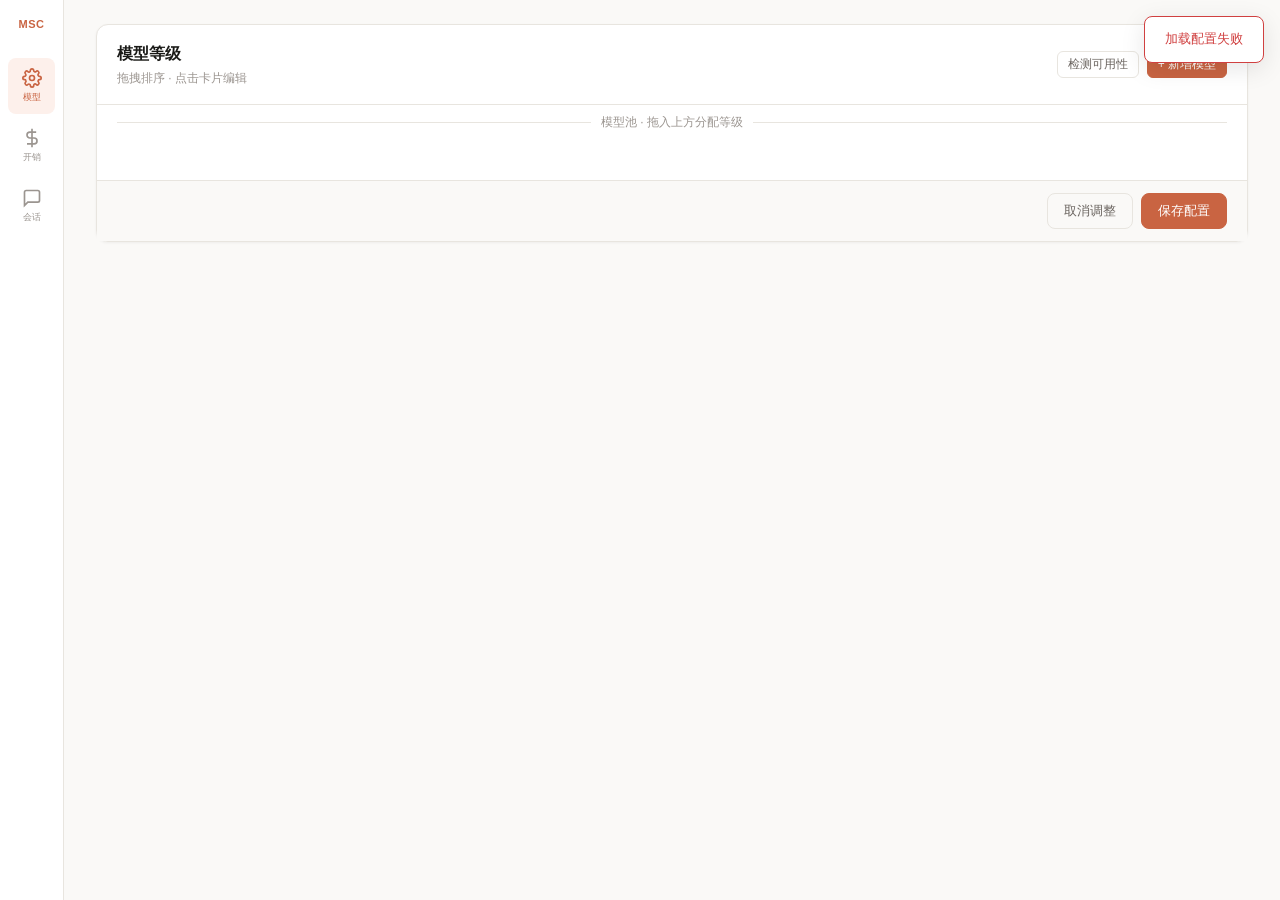
<file: ui/dashboard.html>
<!DOCTYPE html>
<html lang="zh-CN">
<head>
<meta charset="UTF-8">
<meta name="viewport" content="width=device-width, initial-scale=1.0">
<title>MSC</title>
<style>
/* ═══════════════════════════════════════════
   MSC — Model Steer Claude
   Anthropic-inspired warm light theme
   ═══════════════════════════════════════════ */

*, *::before, *::after {
  margin: 0;
  padding: 0;
  box-sizing: border-box;
}

:root {
  /* Colors */
  --bg: #faf9f7;
  --surface: #ffffff;
  --border: #e8e5df;
  --border-hover: #d4cfc8;
  --text-primary: #1a1a17;
  --text-secondary: #6b6560;
  --text-tertiary: #9b9590;
  --accent: #c96442;
  --accent-light: #fdf0eb;
  --accent-dark: #a84e30;
  --success: #2d8a56;
  --success-bg: #ecf7f0;
  --destructive: #d04040;
  --destructive-bg: #fdeaea;

  /* Typography */
  --font-sans: -apple-system, 'SF Pro Text', 'Helvetica Neue', sans-serif;
  --font-mono: 'SF Mono', 'Fira Code', monospace;

  /* Effects */
  --radius-card: 12px;
  --radius-input: 8px;
  --shadow: 0 1px 3px rgba(0, 0, 0, 0.05);
  --shadow-elevated: 0 6px 24px rgba(0, 0, 0, 0.1);
  --transition: 180ms ease;
}

body {
  font-family: var(--font-sans);
  background: var(--bg);
  color: var(--text-primary);
  line-height: 1.6;
  -webkit-font-smoothing: antialiased;
  -moz-osx-font-smoothing: grayscale;
}

/* ═══ Interactive hover transition ═══ */
a, button, .sidebar-item, .chip, .type-option, .color-dot, .cot-project-item, .cot-session-item, tr {
  transition: all 180ms ease;
}

/* ═══ Layout ═══ */
.app {
  display: flex;
  min-height: 100vh;
  margin: 0;
  padding: 0;
  max-width: none;
}

/* ═══ Sidebar ═══ */
.sidebar {
  width: 64px;
  min-height: 100vh;
  background: var(--surface);
  border-right: 1px solid var(--border);
  display: flex;
  flex-direction: column;
  align-items: center;
  padding: 16px 0;
  flex-shrink: 0;
}
.sidebar-logo {
  font-size: 11px;
  font-weight: 800;
  color: var(--accent);
  letter-spacing: 0.5px;
  margin-bottom: 24px;
  writing-mode: horizontal-tb;
}
.sidebar-nav {
  display: flex;
  flex-direction: column;
  gap: 4px;
  width: 100%;
  padding: 0 8px;
}
.sidebar-item {
  display: flex;
  flex-direction: column;
  align-items: center;
  gap: 2px;
  padding: 10px 4px;
  border-radius: 8px;
  cursor: pointer;
  color: var(--text-tertiary);
  font-size: 9px;
  font-weight: 500;
  text-align: center;
  transition: all 180ms ease;
  user-select: none;
}
.sidebar-item:hover {
  background: var(--bg);
  color: var(--text-secondary);
}
.sidebar-item.active {
  background: var(--accent-light);
  color: var(--accent);
}
.sidebar-icon {
  width: 20px;
  height: 20px;
}
.main-content {
  flex: 1;
  min-width: 0;
  padding: 24px 32px;
  overflow-y: auto;
  max-height: 100vh;
}

.tab-content {
  display: none;
}
.tab-content.active {
  display: block;
}

/* ═══ Cards ═══ */
.card {
  background: var(--surface);
  border: 1px solid var(--border);
  border-radius: var(--radius-card);
  box-shadow: var(--shadow);
}

/* ═══ Section ═══ */
.section {
  margin-bottom: 24px;
}
.section-header {
  display: flex;
  align-items: center;
  justify-content: space-between;
  margin-bottom: 16px;
}
.section-title {
  font-size: 13px;
  font-weight: 600;
  color: var(--text-secondary);
  letter-spacing: 0.3px;
}
.divider {
  height: 1px;
  background: var(--border);
  margin: 24px 0;
}

/* ═══ Buttons ═══ */
.btn {
  padding: 8px 16px;
  border-radius: var(--radius-input);
  font-size: 13px;
  font-weight: 500;
  cursor: pointer;
  border: 1px solid transparent;
  transition: all var(--transition);
  display: inline-flex;
  align-items: center;
  gap: 5px;
  font-family: var(--font-sans);
}
.btn-primary {
  background: var(--accent);
  color: #fff;
  border-color: var(--accent);
}
.btn-primary:hover {
  background: var(--accent-dark);
  border-color: var(--accent-dark);
}
.btn-ghost {
  background: transparent;
  color: var(--text-secondary);
  border-color: var(--border);
}
.btn-ghost:hover {
  background: var(--bg);
  border-color: var(--border-hover);
}
.btn-small {
  padding: 4px 10px;
  font-size: 12px;
  border-radius: 6px;
}
.btn-icon {
  width: 28px;
  height: 28px;
  padding: 0;
  display: inline-flex;
  align-items: center;
  justify-content: center;
  border-radius: 50%;
  border: 1px solid var(--border);
  background: var(--surface);
  cursor: pointer;
  color: var(--text-tertiary);
  font-size: 13px;
  transition: all var(--transition);
  font-family: var(--font-sans);
}
.btn-icon:hover {
  background: var(--bg);
  color: var(--text-primary);
  border-color: var(--border-hover);
}
.btn-icon.btn-destructive:hover {
  background: var(--destructive-bg);
  color: var(--destructive);
  border-color: var(--destructive);
}
.btn-icon.btn-promote:hover {
  background: var(--success-bg);
  color: var(--success);
  border-color: var(--success);
}

/* ═══ Model Items (Sorted / Priority) ═══ */
.model-list {
  display: flex;
  flex-direction: column;
  gap: 6px;
}
.model-item {
  display: flex;
  align-items: center;
  gap: 12px;
  padding: 14px 16px;
  background: var(--surface);
  border: 1px solid var(--border);
  border-radius: var(--radius-card);
  cursor: grab;
  transition: all var(--transition);
  user-select: none;
}
.model-item:hover {
  border-color: var(--border-hover);
  box-shadow: 0 2px 6px rgba(0, 0, 0, 0.04);
}
.model-item:active {
  cursor: grabbing;
}
.model-item.dragging {
  opacity: 0.35;
  border-style: dashed;
}
.model-item.drag-over, .pool-item.drag-over {
  border-color: var(--accent);
  background: var(--accent-light);
}
.model-list.drop-target, .pool-list.drop-target {
  outline: 2px dashed var(--accent);
  outline-offset: 4px;
  border-radius: var(--radius-card);
}
.pool-item {
  cursor: grab;
}
.pool-item:active {
  cursor: grabbing;
}
.pool-item.dragging {
  opacity: 0.3;
  border-style: dashed;
}
.model-grip {
  color: var(--text-tertiary);
  font-size: 14px;
  cursor: grab;
  flex-shrink: 0;
  line-height: 1;
}
.model-rank {
  width: 26px;
  height: 26px;
  border-radius: 50%;
  display: flex;
  align-items: center;
  justify-content: center;
  font-size: 12px;
  font-weight: 700;
  flex-shrink: 0;
  background: var(--accent-light);
  color: var(--accent);
}
.model-body {
  flex: 1;
  min-width: 0;
  display: flex;
  align-items: center;
  gap: 8px;
}
.model-name {
  font-size: 13px;
  font-weight: 600;
  letter-spacing: 0.2px;
}
.model-meta {
  font-size: 11px;
  color: var(--text-secondary);
  white-space: nowrap;
  overflow: hidden;
  text-overflow: ellipsis;
}
.provider-tag {
  display: inline-block;
  padding: 1px 7px;
  border-radius: 10px;
  font-size: 10px;
  font-weight: 500;
  background: var(--bg);
  color: var(--text-secondary);
  border: 1px solid var(--border);
  flex-shrink: 0;
}
.model-actions {
  display: flex;
  gap: 4px;
  flex-shrink: 0;
}

/* ═══ Pool Items (Unsorted) ═══ */
.pool-list {
  display: flex;
  flex-direction: column;
  gap: 4px;
}

/* ═══ Level Pool Container ═══ */
.level-pool {
  background: var(--surface);
  border: 1px solid var(--border);
  border-radius: var(--radius-card);
  margin: 8px 12px;
  padding: 12px;
  transition: border-color var(--transition);
}
.level-pool:hover {
  border-color: var(--border-hover);
}
.level-pool.drag-over-pool {
  border-color: var(--accent);
  background: var(--accent-light);
}
.level-pool-header {
  display: flex;
  align-items: center;
  justify-content: space-between;
  margin-bottom: 10px;
  padding-bottom: 8px;
  border-bottom: 1px dashed var(--border);
}
.level-pool-header-left {
  display: flex;
  align-items: center;
  gap: 8px;
}
.level-pool-providers {
  display: flex;
  flex-wrap: wrap;
  gap: 10px;
  min-height: 60px;
  padding: 4px 0;
}
.level-pool-providers.drop-target {
  outline: 2px dashed var(--accent);
  outline-offset: 2px;
  border-radius: 8px;
  background: var(--accent-light);
}
.level-pool-footer {
  margin-top: 8px;
  padding-top: 8px;
  border-top: 1px dashed var(--border);
}

/* Provider Card */
.provider-card {
  width: 180px;
  background: var(--bg);
  border: 1px solid var(--border);
  border-radius: 8px;
  padding: 10px 12px;
  cursor: grab;
  transition: all var(--transition);
  position: relative;
}
.provider-card:hover {
  border-color: var(--border-hover);
  box-shadow: var(--shadow);
  transform: translateY(-1px);
}
.provider-card.dragging {
  opacity: 0.35;
}
.provider-card .provider-name {
  font-size: 13px;
  font-weight: 600;
  color: var(--text-primary);
  margin-bottom: 6px;
}
.provider-card .provider-health {
  display: flex;
  align-items: center;
  gap: 5px;
  font-size: 11px;
  color: var(--text-tertiary);
  margin-bottom: 6px;
}
.provider-card .health-dot {
  width: 6px;
  height: 6px;
  border-radius: 50%;
}
.provider-card .health-dot.ok { background: var(--success); }
.provider-card .health-dot.fail { background: var(--destructive); }
.provider-card .health-dot.unknown { background: var(--text-tertiary); }

/* Role Chips */
.role-chip {
  display: inline-flex;
  align-items: center;
  font-size: 10px;
  font-weight: 600;
  padding: 2px 8px;
  border-radius: 10px;
  letter-spacing: 0.3px;
}
.role-chip.primary {
  background: var(--accent-light);
  color: var(--accent-dark);
}
.role-chip.backup {
  background: var(--bg);
  color: var(--text-tertiary);
  border: 1px solid var(--border);
}
.pool-item {
  display: flex;
  align-items: center;
  gap: 10px;
  padding: 9px 14px;
  background: var(--surface);
  border: 1px solid var(--border);
  border-radius: var(--radius-input);
  transition: all var(--transition);
}
.pool-item:hover {
  border-color: var(--border-hover);
}
.pool-item .model-body {
  flex: 1;
}
.pool-item .model-name {
  font-size: 12px;
}
.pool-item .model-meta {
  font-size: 10px;
}
.alias-chip {
  font-family: var(--font-mono);
  font-size: 11px;
  color: var(--accent);
  background: var(--accent-light);
  padding: 2px 8px;
  border-radius: 4px;
  white-space: nowrap;
  flex-shrink: 0;
}
.pool-empty {
  text-align: center;
  padding: 24px;
  color: var(--text-tertiary);
  font-size: 12px;
  border: 1px dashed var(--border);
  border-radius: var(--radius-input);
}

/* ═══ Action Bar ═══ */
.action-bar {
  display: flex;
  gap: 8px;
  justify-content: flex-end;
  margin-top: 16px;
}

/* ═══ Modal ═══ */
.overlay {
  position: fixed;
  inset: 0;
  background: rgba(0, 0, 0, 0.2);
  backdrop-filter: blur(2px);
  z-index: 50;
  display: none;
  align-items: flex-start;
  justify-content: center;
  padding-top: 90px;
}
.overlay.show {
  display: flex;
}
.modal {
  background: var(--surface);
  border-radius: var(--radius-card);
  box-shadow: var(--shadow-elevated);
  width: 580px;
  max-width: 92vw;
  max-height: 90vh;
  display: flex;
  flex-direction: column;
  animation: modalIn 200ms ease;
}
@keyframes modalIn {
  from { opacity: 0; transform: translateY(-10px); }
  to { opacity: 1; transform: none; }
}
@keyframes spin {
  from { transform: rotate(0deg); }
  to { transform: rotate(360deg); }
}
.modal-header {
  display: flex;
  align-items: center;
  justify-content: space-between;
  padding: 18px 24px;
  border-bottom: 1px solid var(--border);
}
.modal-header h3 {
  font-size: 15px;
  font-weight: 600;
}
.modal-body {
  padding: 24px;
  overflow-y: auto;
  flex: 1;
}
.modal-footer {
  padding: 14px 24px;
  border-top: 1px solid var(--border);
  display: flex;
  justify-content: flex-end;
  gap: 8px;
}

/* ═══ Form ═══ */
.field {
  margin-bottom: 16px;
}
.field label {
  display: block;
  font-size: 12px;
  font-weight: 600;
  color: var(--text-secondary);
  margin-bottom: 6px;
  text-transform: uppercase;
  letter-spacing: 0.5px;
}
.field input,
.field select {
  width: 100%;
  padding: 10px 12px;
  border: 1px solid var(--border);
  border-radius: var(--radius-input);
  font-size: 14px;
  font-family: var(--font-sans);
  background: var(--surface);
  color: var(--text-primary);
  outline: none;
  transition: border-color var(--transition);
}
.field input:focus,
.field select:focus {
  border-color: var(--accent);
}
.field input::placeholder {
  color: var(--text-tertiary);
}
.field-row {
  display: grid;
  grid-template-columns: 1fr 1fr;
  gap: 16px;
}

/* Type selector */
.type-selector {
  display: grid;
  grid-template-columns: 1fr 1fr;
  gap: 10px;
  margin-bottom: 16px;
}
.type-option {
  padding: 14px;
  border: 1px solid var(--border);
  border-radius: var(--radius-input);
  cursor: pointer;
  text-align: center;
  transition: all 150ms ease;
}
.type-option:hover {
  border-color: var(--border-hover);
}
.type-option.active {
  border-color: var(--accent);
  background: var(--accent-light);
}
.type-option-title {
  font-size: 13px;
  font-weight: 600;
  margin-bottom: 2px;
}
.type-option-desc {
  font-size: 11px;
  color: var(--text-secondary);
}

/* Preset chips */
.chips {
  display: flex;
  gap: 6px;
  flex-wrap: wrap;
  margin-bottom: 12px;
}
.chip {
  padding: 4px 12px;
  border: 1px solid var(--border);
  border-radius: 14px;
  font-size: 12px;
  cursor: pointer;
  transition: all 150ms ease;
  background: var(--surface);
  color: var(--text-secondary);
  font-family: var(--font-sans);
}
.chip:hover {
  border-color: var(--accent);
  color: var(--accent);
}
.chip.active {
  background: var(--accent);
  color: #fff;
  border-color: var(--accent);
}

/* Checkbox row */
.checkbox-row {
  display: flex;
  align-items: center;
  gap: 6px;
  cursor: pointer;
  font-size: 12px;
  color: var(--text-secondary);
  margin-top: 10px;
}
.checkbox-row input[type="checkbox"] {
  width: auto;
  cursor: pointer;
  accent-color: var(--accent);
}

/* Color picker */
.color-picker {
  display: flex;
  gap: 8px;
  flex-wrap: wrap;
  margin-top: 4px;
}
.color-dot {
  width: 26px;
  height: 26px;
  border-radius: 50%;
  cursor: pointer;
  border: 2px solid transparent;
  transition: all 150ms ease;
  display: flex;
  align-items: center;
  justify-content: center;
  font-size: 12px;
  color: #fff;
}
.color-dot:hover {
  transform: scale(1.15);
}
.color-dot.selected {
  border-color: var(--text-primary);
  box-shadow: 0 0 0 2px var(--surface), 0 0 0 4px var(--text-tertiary);
}

/* Read-only rank field in modal */
.field input.readonly-rank {
  background: var(--bg);
  color: var(--text-secondary);
  text-align: center;
  font-weight: 700;
  font-size: 16px;
}

/* ═══ Usage Tab ═══ */
.stat-row {
  display: grid;
  grid-template-columns: repeat(3, 1fr);
  gap: 12px;
  margin-bottom: 20px;
}
.stat-card {
  padding: 16px;
  text-align: center;
}
.stat-value {
  font-size: 22px;
  font-weight: 700;
  letter-spacing: -0.5px;
}
.stat-value.green {
  color: var(--success);
}
.stat-label {
  font-size: 11px;
  color: var(--text-tertiary);
  margin-top: 3px;
}

/* Table */
.table-wrapper {
  overflow-x: auto;
}
table {
  width: 100%;
  border-collapse: collapse;
  font-size: 13px;
}
th {
  text-align: left;
  font-size: 11px;
  font-weight: 600;
  color: var(--text-tertiary);
  padding: 12px 16px;
  border-bottom: 1px solid var(--border);
  letter-spacing: 0.3px;
}
td {
  padding: 12px 16px;
  border-bottom: 1px solid var(--border);
  vertical-align: middle;
}
tr:last-child td {
  border-bottom: none;
}
tr:hover td {
  background: var(--bg);
}
.session-id {
  font-family: var(--font-mono);
  font-size: 12px;
  font-weight: 600;
}
.model-tag {
  display: inline-block;
  padding: 2px 8px;
  border-radius: 4px;
  font-size: 11px;
  font-weight: 600;
  background: var(--accent-light);
  color: var(--accent);
}
.session-table {
  width: 100%;
  border-collapse: collapse;
  font-size: 13px;
}
.field-input {
  width: 100%;
  padding: 10px 12px;
  border: 1px solid var(--border);
  border-radius: var(--radius-input);
  font-size: 14px;
  font-family: var(--font-sans);
  background: var(--surface);
  color: var(--text-primary);
  outline: none;
  transition: border-color var(--transition);
}
.field-input:focus {
  border-color: var(--accent);
}
.field-input::placeholder {
  color: var(--text-tertiary);
}
.usage-bar {
  height: 6px;
  border-radius: 3px;
  background: var(--bg);
  overflow: hidden;
  min-width: 100px;
  display: flex;
}
.usage-bar div {
  height: 100%;
}
/* bar segments now get inline background colors from JS */
.saved-text {
  color: var(--success);
  font-weight: 600;
}
.legend {
  display: flex;
  gap: 14px;
  margin-top: 8px;
  padding: 0 4px;
}
.legend-item {
  display: flex;
  align-items: center;
  gap: 4px;
  font-size: 11px;
  color: var(--text-secondary);
}
.legend-dot {
  width: 6px;
  height: 6px;
  border-radius: 50%;
  flex-shrink: 0;
}

/* ═══ Empty state ═══ */
.empty-state {
  text-align: center;
  padding: 40px 16px;
  color: var(--text-tertiary);
  font-size: 13px;
}
.empty-state-title {
  font-size: 15px;
  font-weight: 600;
  color: var(--text-secondary);
  margin-bottom: 4px;
}

/* ═══ Toast ═══ */
.toast {
  position: fixed;
  top: 16px;
  right: 16px;
  padding: 12px 20px;
  border-radius: 8px;
  font-size: 13px;
  font-weight: 500;
  background: var(--surface);
  border: 1px solid var(--border);
  box-shadow: var(--shadow-elevated);
  opacity: 0;
  transform: translateY(-8px);
  transition: all 200ms ease;
  z-index: 100;
  pointer-events: none;
}
.toast.show {
  opacity: 1;
  transform: none;
}
.toast.success {
  border-color: var(--success);
  color: var(--success);
}
.toast.error {
  border-color: var(--destructive);
  color: var(--destructive);
}

/* CoT tab: same width as other tabs (no breakout) */

/* ═══ CoT Viewer — Two Column + Fullscreen ═══ */
.cot-layout {
  display: flex;
  height: 100vh;
  min-height: 500px;
  border: none;
  overflow: hidden;
  background: #ffffff;
}
.cot-panel {
  display: flex;
  flex-direction: column;
  overflow: hidden;
}
.cot-panel-projects {
  width: 35%;
  min-width: 200px;
  border-right: 1px solid var(--border);
}
.cot-panel-sessions {
  width: 65%;
  min-width: 240px;
}
.cot-panel-header {
  padding: 10px 12px;
  border-bottom: 1px solid var(--border);
  flex-shrink: 0;
}
.cot-search {
  width: 100%;
  padding: 7px 10px;
  border: 1px solid var(--border);
  border-radius: var(--radius-input);
  font-size: 12px;
  font-family: var(--font-sans);
  background: var(--surface);
  color: var(--text-primary);
  outline: none;
  transition: border-color var(--transition);
}
.cot-search:focus {
  border-color: var(--accent);
}
.cot-search::placeholder {
  color: var(--text-tertiary);
}
.cot-scroll {
  flex: 1;
  overflow-y: auto;
}
/* Project items */
.cot-project-item {
  padding: 8px 12px;
  cursor: pointer;
  transition: all var(--transition);
  display: flex;
  align-items: center;
  justify-content: space-between;
  gap: 6px;
  font-size: 12px;
  color: var(--text-primary);
  border-bottom: 1px solid var(--border);
}
.cot-project-item:hover {
  background: var(--bg);
}
.cot-project-item.active {
  background: var(--accent-light);
  color: var(--accent-dark);
}
.cot-project-path {
  flex: 1;
  min-width: 0;
  overflow: hidden;
  text-overflow: ellipsis;
  white-space: nowrap;
  font-family: var(--font-mono);
  font-size: 11px;
}
.cot-project-count {
  flex-shrink: 0;
  padding: 1px 7px;
  border-radius: 10px;
  font-size: 10px;
  font-weight: 600;
  background: var(--bg);
  color: var(--text-tertiary);
  border: 1px solid var(--border);
}
.cot-project-item.active .cot-project-count {
  background: var(--accent);
  color: #fff;
  border-color: var(--accent);
}
/* Session items */
.cot-session-item {
  padding: 10px 12px;
  cursor: pointer;
  transition: all var(--transition);
  background: var(--surface);
  border-bottom: 1px solid var(--border);
}
.cot-session-item:hover {
  background: var(--bg);
}
.cot-session-item.active {
  border-left: 3px solid var(--accent);
  background: var(--accent-light);
}
.cot-session-switch {
  display: flex;
  align-items: center;
  gap: 4px;
  flex-shrink: 0;
}
/* Model switch popover */
.model-switch-popover {
  position: absolute;
  right: 8px;
  top: 100%;
  z-index: 50;
  background: var(--surface);
  border: 1px solid var(--border);
  border-radius: 10px;
  box-shadow: 0 8px 24px rgba(0,0,0,0.12);
  padding: 6px;
  min-width: 140px;
  animation: modalIn 0.15s ease;
}
.model-switch-option {
  display: flex;
  align-items: center;
  gap: 8px;
  padding: 8px 12px;
  border-radius: 6px;
  cursor: pointer;
  font-size: 13px;
  font-weight: 500;
  transition: background 0.1s;
  color: var(--text-primary);
}
.model-switch-option:hover {
  background: var(--bg);
}
.model-switch-option.active {
  background: var(--accent-light);
  color: var(--accent-dark);
}
.model-switch-option .dot {
  width: 8px;
  height: 8px;
  border-radius: 50%;
  flex-shrink: 0;
}
.model-switch-backdrop {
  position: fixed;
  inset: 0;
  z-index: 49;
}
.cot-session-query {
  font-size: 13px;
  font-weight: 500;
  color: var(--text-primary);
  white-space: nowrap;
  overflow: hidden;
  text-overflow: ellipsis;
  line-height: 1.4;
}
.cot-session-meta {
  display: flex;
  align-items: center;
  gap: 6px;
  margin-top: 3px;
  font-size: 11px;
  color: var(--text-tertiary);
}
.cot-session-time {
  flex-shrink: 0;
}
.cot-session-size {
  flex-shrink: 0;
}
/* Fullscreen viewer bar (shown when a session is opened) */
.cot-viewer-bar {
  display: flex;
  align-items: center;
  gap: 12px;
  padding: 10px 16px;
  border-bottom: 1px solid rgba(13,13,13,0.16);
  background: #ffffff;
}
.cot-viewer-bar button {
  padding: 5px 12px;
  border-radius: var(--radius-input);
  border: 1px solid var(--border);
  background: var(--surface);
  cursor: pointer;
  font-size: 13px;
  font-weight: 500;
  font-family: var(--font-sans);
  color: var(--text-secondary);
  flex-shrink: 0;
  transition: all 0.15s;
}
.cot-viewer-bar button:hover {
  background: var(--bg);
  color: var(--text-primary);
  border-color: var(--border-hover);
}
#cot-viewer-title {
  font-size: 14px;
  font-weight: 600;
  color: var(--text-primary);
  white-space: nowrap;
  overflow: hidden;
  text-overflow: ellipsis;
}

/* ═══ CoT tab: break out of main-content padding ═══ */
#tab-cot {
  margin: -24px -32px;
  height: 100vh;
  overflow: hidden;
}
#tab-cot .cot-layout {
  height: calc(100vh - 20px);
}
#cot-viewer-view {
  height: 100vh;
  display: flex;
  flex-direction: column;
}
#cot-cui-frame {
  flex: 1;
}
</style>
</head>
<body>

<div class="app">
  <!-- Sidebar -->
  <nav class="sidebar">
    <div class="sidebar-logo">MSC</div>
    <div class="sidebar-nav">
      <div class="sidebar-item active" onclick="switchTab(0)">
        <svg class="sidebar-icon" viewBox="0 0 24 24" fill="none" stroke="currentColor" stroke-width="2"><circle cx="12" cy="12" r="3"/><path d="M19.4 15a1.65 1.65 0 0 0 .33 1.82l.06.06a2 2 0 0 1-2.83 2.83l-.06-.06a1.65 1.65 0 0 0-1.82-.33 1.65 1.65 0 0 0-1 1.51V21a2 2 0 0 1-4 0v-.09A1.65 1.65 0 0 0 9 19.4a1.65 1.65 0 0 0-1.82.33l-.06.06a2 2 0 0 1-2.83-2.83l.06-.06A1.65 1.65 0 0 0 4.68 15a1.65 1.65 0 0 0-1.51-1H3a2 2 0 0 1 0-4h.09A1.65 1.65 0 0 0 4.6 9a1.65 1.65 0 0 0-.33-1.82l-.06-.06a2 2 0 0 1 2.83-2.83l.06.06A1.65 1.65 0 0 0 9 4.68a1.65 1.65 0 0 0 1-1.51V3a2 2 0 0 1 4 0v.09a1.65 1.65 0 0 0 1 1.51 1.65 1.65 0 0 0 1.82-.33l.06-.06a2 2 0 0 1 2.83 2.83l-.06.06A1.65 1.65 0 0 0 19.4 9a1.65 1.65 0 0 0 1.51 1H21a2 2 0 0 1 0 4h-.09a1.65 1.65 0 0 0-1.51 1z"/></svg>
        模型
      </div>
      <div class="sidebar-item" onclick="switchTab(1)">
        <svg class="sidebar-icon" viewBox="0 0 24 24" fill="none" stroke="currentColor" stroke-width="2"><path d="M12 1v22M17 5H9.5a3.5 3.5 0 0 0 0 7h5a3.5 3.5 0 0 1 0 7H6"/></svg>
        开销
      </div>
      <div class="sidebar-item" onclick="switchTab(2)">
        <svg class="sidebar-icon" viewBox="0 0 24 24" fill="none" stroke="currentColor" stroke-width="2"><path d="M21 15a2 2 0 0 1-2 2H7l-4 4V5a2 2 0 0 1 2-2h14a2 2 0 0 1 2 2z"/></svg>
        会话
      </div>
    </div>
  </nav>

  <!-- Main content -->
  <div class="main-content">

  <!-- ═══ Tab 1: 模型配置 ═══ -->
  <div class="tab-content active" id="tab-config">
    <div class="card" style="padding:0;overflow:visible">
      <!-- Header -->
      <div style="display:flex;align-items:center;justify-content:space-between;padding:16px 20px;border-bottom:1px solid var(--border)">
        <div>
          <div style="font-size:16px;font-weight:700;color:var(--text-primary)">模型等级</div>
          <div style="font-size:12px;color:var(--text-tertiary);margin-top:2px">拖拽排序 · 点击卡片编辑</div>
        </div>
        <div style="display:flex;gap:8px;align-items:center">
          <button class="btn btn-ghost btn-small" onclick="checkAllModels()" id="check-all-btn" title="检测所有模型可用性">检测可用性</button>
          <button class="btn btn-primary btn-small" onclick="openAddModal()">+ 新增模型</button>
        </div>
      </div>
      <!-- Model levels (card pool) -->
      <div id="level-pools-container" style="padding:4px 0"></div>
      <!-- Pool divider -->
      <div style="padding:0 20px">
        <div style="display:flex;align-items:center;gap:10px;color:var(--text-tertiary);font-size:12px">
          <div style="flex:1;height:1px;background:var(--border)"></div>
          <span>模型池 · 拖入上方分配等级</span>
          <div style="flex:1;height:1px;background:var(--border)"></div>
        </div>
      </div>
      <!-- Pool -->
      <div class="pool-list" id="pool-list" style="padding:8px;min-height:48px"
        ondragover="handleZoneDragOver(event,'pool')"
        ondragleave="handleZoneDragLeave(event,'pool')"
        ondrop="handleZoneDrop(event,'pool')"></div>
      <!-- Footer -->
      <div style="display:flex;justify-content:flex-end;gap:8px;padding:12px 20px;border-top:1px solid var(--border);background:var(--bg)">
        <button class="btn btn-ghost" onclick="undoChanges()">取消调整</button>
        <button class="btn btn-primary" onclick="saveConfig()">保存配置</button>
      </div>
    </div>
  </div>

  <!-- ═══ Tab 2: 用量分析 ═══ -->
  <div class="tab-content" id="tab-usage">
    <!-- Claude 订阅看板 -->
    <div class="card" id="claude-account-card" style="padding:20px;margin-bottom:16px;display:none">
      <div style="display:flex;align-items:center;justify-content:space-between;margin-bottom:16px">
        <div style="display:flex;align-items:center;gap:10px">
          <div style="width:36px;height:36px;border-radius:50%;background:var(--accent);display:flex;align-items:center;justify-content:center;color:#fff;font-weight:700;font-size:16px" id="claude-avatar">C</div>
          <div>
            <div style="font-size:14px;font-weight:600;color:var(--text-primary)" id="claude-email">-</div>
            <div style="font-size:12px;color:var(--text-tertiary)" id="claude-sub-info">-</div>
          </div>
        </div>
        <button class="btn btn-ghost btn-small" onclick="refreshClaudeAccount()">刷新</button>
      </div>
      <!-- Usage bars -->
      <div style="display:flex;flex-direction:column;gap:12px" id="claude-usage-bars">
        <div>
          <div style="display:flex;justify-content:space-between;font-size:12px;margin-bottom:4px">
            <span style="font-weight:500">5 小时额度</span>
            <span id="claude-5h-pct" style="font-family:var(--font-mono)">-</span>
          </div>
          <div style="height:8px;background:var(--bg);border-radius:4px;overflow:hidden">
            <div id="claude-5h-bar" style="height:100%;width:0%;border-radius:4px;transition:width 0.5s"></div>
          </div>
          <div style="font-size:11px;color:var(--text-tertiary);margin-top:2px" id="claude-5h-reset"></div>
        </div>
        <div>
          <div style="display:flex;justify-content:space-between;font-size:12px;margin-bottom:4px">
            <span style="font-weight:500">7 天额度</span>
            <span id="claude-7d-pct" style="font-family:var(--font-mono)">-</span>
          </div>
          <div style="height:8px;background:var(--bg);border-radius:4px;overflow:hidden">
            <div id="claude-7d-bar" style="height:100%;width:0%;border-radius:4px;transition:width 0.5s"></div>
          </div>
          <div style="font-size:11px;color:var(--text-tertiary);margin-top:2px" id="claude-7d-reset"></div>
        </div>
        <div id="claude-sonnet-row">
          <div style="display:flex;justify-content:space-between;font-size:12px;margin-bottom:4px">
            <span style="font-weight:500">Sonnet 7 天额度</span>
            <span id="claude-s7d-pct" style="font-family:var(--font-mono)">-</span>
          </div>
          <div style="height:8px;background:var(--bg);border-radius:4px;overflow:hidden">
            <div id="claude-s7d-bar" style="height:100%;width:0%;border-radius:4px;transition:width 0.5s"></div>
          </div>
          <div style="font-size:11px;color:var(--text-tertiary);margin-top:2px" id="claude-s7d-reset"></div>
        </div>
      </div>
    </div>

    <div style="display:flex;justify-content:flex-end;margin-bottom:8px">
      <div style="display:inline-flex;border:1px solid var(--border);border-radius:6px;overflow:hidden;font-size:12px">
        <button id="cur-cny" onclick="setCurrency('CNY')" style="padding:3px 10px;border:none;cursor:pointer;font-weight:600;background:var(--accent);color:#fff">¥ CNY</button>
        <button id="cur-usd" onclick="setCurrency('USD')" style="padding:3px 10px;border:none;cursor:pointer;font-weight:500;background:var(--bg);color:var(--text-secondary)">$ USD</button>
      </div>
    </div>

    <div class="stat-row">
      <div class="card stat-card" onclick="toggleDetail('token-detail')" style="cursor:pointer">
        <div class="stat-value" id="stat-tokens">-</div>
        <div class="stat-label">总 Token <span style="font-size:10px;opacity:0.5">▾</span></div>
        <div id="token-detail" style="display:none;margin-top:10px;font-size:12px;text-align:left;border-top:1px solid var(--border);padding-top:8px"></div>
      </div>
      <div class="card stat-card" onclick="toggleDetail('cost-detail')" style="cursor:pointer">
        <div class="stat-value" id="stat-cost">-</div>
        <div class="stat-label">混合模式费用 <span style="font-size:10px;opacity:0.5">▾</span></div>
        <div id="cost-detail" style="display:none;margin-top:10px;font-size:12px;text-align:left;border-top:1px solid var(--border);padding-top:8px"></div>
      </div>
      <div class="card stat-card" onclick="toggleDetail('saved-detail')" style="cursor:pointer">
        <div class="stat-value green" id="stat-saved">-</div>
        <div class="stat-label" id="stat-saved-label">已为您节省 <span style="font-size:10px;opacity:0.5">▾</span></div>
        <div id="saved-detail" style="display:none;margin-top:10px;font-size:12px;text-align:left;border-top:1px solid var(--border);padding-top:8px"></div>
      </div>
    </div>

    <!-- Model distribution -->
    <div class="card" style="padding:20px">
      <h3 style="font-size:14px;font-weight:600;margin-bottom:16px;color:var(--text-primary)">模型用量分布</h3>
      <div id="model-distribution" style="display:flex;gap:16px;flex-wrap:wrap"></div>
    </div>

    <!-- Per-project usage -->
    <div class="card" style="padding:20px;margin-top:16px">
      <h3 style="font-size:14px;font-weight:600;margin-bottom:16px;color:var(--text-primary)">项目用量排行</h3>
      <div id="project-usage"></div>
    </div>

    <!-- Fallback Protection -->
    <div class="card" style="padding:20px;margin-top:16px">
      <div style="display:flex;align-items:center;justify-content:space-between;margin-bottom:16px">
        <h3 style="font-size:14px;font-weight:600;color:var(--text-primary)">Fallback 保护</h3>
        <button class="btn btn-ghost btn-small" onclick="loadFallbackLog()">刷新</button>
      </div>
      <!-- Circuit breaker status -->
      <div id="cb-status" style="margin-bottom:16px"></div>
      <!-- Fallback events -->
      <div id="fallback-log" style="max-height:320px;overflow-y:auto"></div>
    </div>
  </div>

  <!-- ═══ Tab 3: CoT ═══ -->
  <div class="tab-content" id="tab-cot">
    <!-- List view: two-column layout (projects + sessions) -->
    <div id="cot-list-view" style="display:block">
      <div class="cot-layout">
        <!-- Left: Project directory tree -->
        <div class="cot-panel cot-panel-projects">
          <div class="cot-panel-header">
            <input class="cot-search" id="cot-project-search" placeholder="搜索项目..." oninput="cotProjectSearchDebounced()">
          </div>
          <div class="cot-scroll" id="cot-project-list">
            <div class="empty-state">加载中...</div>
          </div>
        </div>
        <!-- Right: Session list -->
        <div class="cot-panel cot-panel-sessions">
          <div class="cot-panel-header" style="display:flex;gap:6px;align-items:center">
            <input class="cot-search" id="cot-session-search" placeholder="搜索 session_id / 内容..." oninput="cotSessionSearchDebounced()" style="flex:1">
            <button onclick="cotRefreshSessions()" title="刷新" style="padding:6px 8px;border:1px solid var(--border);border-radius:var(--radius-input);background:var(--surface);cursor:pointer;font-size:14px;color:var(--text-secondary);flex-shrink:0" id="cot-refresh-btn">&#8635;</button>
          </div>
          <div class="cot-scroll" id="cot-session-list">
            <div class="empty-state" style="padding:30px 12px">选择一个项目</div>
          </div>
        </div>
      </div>
    </div>
    <!-- Viewer view: CUI embedded full-page (no MSC header, CUI has its own) -->
    <div id="cot-viewer-view" style="display:none;position:relative">
      <iframe id="cot-cui-frame" style="width:100%;height:100vh;border:none;background:#fff"></iframe>
      <!-- Floating model switcher -->
      <div id="cot-viewer-model" style="position:absolute;top:8px;right:16px;z-index:10">
        <span id="cot-viewer-model-badge" class="model-tag" style="font-size:10px;cursor:pointer" onclick="cotShowSwitchPopover(this, cotSelectedSessionId)" title="点击切换模型"></span>
      </div>
    </div>
  </div>

  </div><!-- main-content -->
</div><!-- app -->

<!-- ═══ Unified Model Modal (Add / Edit) ═══ -->
<div class="overlay" id="model-overlay" onclick="if(event.target===this)closeModal()">
  <div class="modal">
    <div class="modal-header">
      <h3 id="modal-title">新增模型</h3>
      <button class="btn-icon" onclick="closeModal()">&times;</button>
    </div>
    <div class="modal-body">
      <!-- Read-only rank (edit mode only) -->
      <!-- rank field removed -->

      <!-- Type selector -->
      <div class="type-selector" id="modal-type-selector">
        <div class="type-option active" onclick="selectType('claude', this)">
          <div class="type-option-title">官方 Claude</div>
          <div class="type-option-desc">OAuth 透传</div>
        </div>
        <div class="type-option" onclick="selectType('custom', this)">
          <div class="type-option-title">自定义 API</div>
          <div class="type-option-desc">兼容接口</div>
        </div>
      </div>

      <!-- Claude fields -->
      <div id="fields-claude">
        <div class="field">
          <label>模型</label>
          <select id="add-claude-model" onchange="onClaudeModelChange()">
            <optgroup label="Claude 4.6">
              <option value="claude-opus-4-6">Opus 4.6 (最强)</option>
              <option value="claude-sonnet-4-6">Sonnet 4.6 (均衡)</option>
            </optgroup>
            <optgroup label="Claude 4.5">
              <option value="claude-haiku-4-5-20251001">Haiku 4.5 (快速)</option>
            </optgroup>
            <option value="__custom__">自定义模型 ID...</option>
          </select>
          <input id="add-claude-model-custom" placeholder="输入模型 ID，如 claude-sonnet-4-5-20250514" style="display:none;margin-top:6px">
        </div>
        <div class="field-row">
          <div class="field">
            <label>显示名称</label>
            <input id="add-claude-name" placeholder="opus">
          </div>
          <div class="field">
            <label>别名命令</label>
            <input id="add-claude-alias" placeholder="co">
          </div>
        </div>
      </div>

      <!-- Custom fields -->
      <div id="fields-custom" style="display:none">
        <div class="field" id="preset-field">
          <label>快速预设 <span style="font-weight:400;color:var(--text-tertiary)">（选择后自动填充，也可直接手填）</span></label>
          <div class="chips">
            <div class="chip" onclick="applyPreset('glm', this)">GLM (智谱)</div>
            <div class="chip" onclick="applyPreset('glm-qianfan', this)">千帆 GLM</div>
            <div class="chip" onclick="applyPreset('deepseek', this)">DeepSeek</div>
            <div class="chip" onclick="applyPreset('moonshot', this)">Moonshot</div>
            <div class="chip" onclick="applyPreset('qwen', this)">Qwen (通义)</div>
          </div>
        </div>
        <div class="field-row">
          <div class="field">
            <label>显示名称</label>
            <input id="add-custom-name" placeholder="如：glm、deepseek">
          </div>
          <div class="field">
            <label>别名命令 <span style="font-weight:400;color:var(--text-tertiary)">（可选）</span></label>
            <input id="add-custom-alias" placeholder="如：cg">
          </div>
        </div>
        <div class="field">
          <label>API 地址</label>
          <input id="add-custom-url" placeholder="https://open.bigmodel.cn/api/anthropic/v1/messages">
        </div>
        <div class="field">
          <label>模型名称</label>
          <input id="add-custom-model" placeholder="如：glm-5.1、deepseek-chat">
        </div>
        <div class="field-row">
          <div class="field">
            <label>API Key</label>
            <div style="position:relative">
              <input id="add-custom-key" type="password" placeholder="sk-..." style="padding-right:36px">
              <button type="button" onclick="toggleKeyVisibility()" id="key-eye-btn"
                style="position:absolute;right:8px;top:50%;transform:translateY(-50%);background:none;border:none;cursor:pointer;padding:4px;color:var(--text-tertiary);display:flex;align-items:center"
                title="显示/隐藏密钥" aria-label="切换密钥可见性">
                <svg id="eye-open" width="18" height="18" viewBox="0 0 24 24" fill="none" stroke="currentColor" stroke-width="2" stroke-linecap="round" stroke-linejoin="round">
                  <path d="M1 12s4-8 11-8 11 8 11 8-4 8-11 8-11-8-11-8z"/>
                  <circle cx="12" cy="12" r="3"/>
                </svg>
                <svg id="eye-closed" width="18" height="18" viewBox="0 0 24 24" fill="none" stroke="currentColor" stroke-width="2" stroke-linecap="round" stroke-linejoin="round" style="display:none">
                  <path d="M17.94 17.94A10.07 10.07 0 0 1 12 20c-7 0-11-8-11-8a18.45 18.45 0 0 1 5.06-5.94"/>
                  <path d="M9.9 4.24A9.12 9.12 0 0 1 12 4c7 0 11 8 11 8a18.5 18.5 0 0 1-2.16 3.19"/>
                  <line x1="1" y1="1" x2="23" y2="23"/>
                </svg>
              </button>
            </div>
          </div>
          <div class="field">
            <label>代理（可选）</label>
            <input id="add-custom-proxy" placeholder="http://127.0.0.1:7897">
          </div>
        </div>
      </div>

      <!-- Routing context -->
      <div class="field">
        <label>路由场景 <span style="font-weight:400;color:var(--text-tertiary)">（什么时候使用这个模型）</span></label>
        <input id="add-context" placeholder="如：代码开发、需求评审、测试工作">
      </div>

      <!-- Color picker -->
      <div class="field">
        <label>模型颜色</label>
        <div class="color-picker" id="color-picker"></div>
      </div>

      <!-- Add to levels checkbox (add mode only) -->
      <label class="checkbox-row" id="add-to-levels-row">
        <input type="checkbox" id="add-to-levels" checked>
        添加到模型等级
      </label>

      <!-- Set as default checkbox (edit mode only) -->
      <div id="set-default-row" style="display:none;margin-top:8px;padding:10px 12px;background:var(--bg);border-radius:var(--radius-input);border:1px solid var(--border)">
        <label class="checkbox-row" style="margin:0">
          <input type="checkbox" id="set-as-default">
          <span>设为默认模型</span>
        </label>
        <div id="set-default-hint" style="font-size:11px;color:var(--text-tertiary);margin-top:4px;margin-left:22px">新 session 将使用此模型启动</div>
      </div>
    </div>
    <div class="modal-footer" style="display:flex;justify-content:space-between">
      <div>
        <button class="btn btn-ghost" id="modal-delete-btn" onclick="deleteFromModal()" style="display:none;color:var(--destructive)">删除此模型</button>
      </div>
      <div style="display:flex;gap:8px">
        <button class="btn btn-ghost" onclick="closeModal()">取消</button>
        <button class="btn btn-primary" id="modal-submit-btn" onclick="submitModal()">添加</button>
      </div>
    </div>
  </div>
</div>

<div class="overlay" id="switch-overlay" onclick="if(event.target===this)closeSwitchModal()">
  <div class="modal" style="width:360px">
    <div class="modal-header"><h3>切换模型</h3><button class="btn-icon" onclick="closeSwitchModal()">&times;</button></div>
    <div id="switch-content"></div>
  </div>
</div>

<!-- ═══ Provider Edit Modal ═══ -->
<div class="overlay" id="provider-edit-overlay" onclick="if(event.target===this)closeProviderEditModal()">
  <div class="modal" style="width:480px">
    <div class="modal-header">
      <h3 id="pv-edit-title">编辑供应商</h3>
      <button class="btn-icon" onclick="closeProviderEditModal()">&times;</button>
    </div>
    <div class="modal-body">
      <!-- Preset chips (add mode only) -->
      <div class="field" id="pv-edit-preset-field">
        <label>快速预设 <span style="font-weight:400;color:var(--text-tertiary)">（选择后自动填充）</span></label>
        <div class="chips" id="pv-edit-preset-chips"></div>
      </div>
      <div class="field" id="pv-edit-key-field">
        <label>供应商标识 <span style="font-weight:400;color:var(--text-tertiary)" id="pv-edit-key-hint">（不可修改）</span></label>
        <input id="pv-edit-key" placeholder="如：glm-qianfan、deepseek">
      </div>
      <div class="field">
        <label>Base URL</label>
        <input id="pv-edit-url" placeholder="https://open.bigmodel.cn/api/anthropic/v1/messages">
      </div>
      <div class="field-row">
        <div class="field">
          <label>API Key</label>
          <div style="position:relative">
            <input id="pv-edit-apikey" type="password" placeholder="sk-..." style="padding-right:36px">
            <button type="button" onclick="togglePvKeyVisibility()"
              style="position:absolute;right:8px;top:50%;transform:translateY(-50%);background:none;border:none;cursor:pointer;padding:4px;color:var(--text-tertiary);display:flex;align-items:center"
              title="显示/隐藏密钥">
              <svg class="pv-eye-open" width="18" height="18" viewBox="0 0 24 24" fill="none" stroke="currentColor" stroke-width="2" stroke-linecap="round" stroke-linejoin="round">
                <path d="M1 12s4-8 11-8 11 8 11 8-4 8-11 8-11-8-11-8z"/>
                <circle cx="12" cy="12" r="3"/>
              </svg>
              <svg class="pv-eye-closed" width="18" height="18" viewBox="0 0 24 24" fill="none" stroke="currentColor" stroke-width="2" stroke-linecap="round" stroke-linejoin="round" style="display:none">
                <path d="M17.94 17.94A10.07 10.07 0 0 1 12 20c-7 0-11-8-11-8a18.45 18.45 0 0 1 5.06-5.94"/>
                <path d="M9.9 4.24A9.12 9.12 0 0 1 12 4c7 0 11 8 11 8a18.5 18.5 0 0 1-2.16 3.19"/>
                <line x1="1" y1="1" x2="23" y2="23"/>
              </svg>
            </button>
          </div>
        </div>
        <div class="field" id="pv-edit-role-field">
          <label>角色</label>
          <select id="pv-edit-role">
            <option value="primary">主 primary</option>
            <option value="backup">备 backup</option>
          </select>
        </div>
      </div>
      <div class="field">
        <label>代理 <span style="font-weight:400;color:var(--text-tertiary)">（可选，留空使用全局代理）</span></label>
        <input id="pv-edit-proxy" placeholder="http://127.0.0.1:7897">
      </div>
    </div>
    <div class="modal-footer" style="display:flex;justify-content:flex-end;gap:8px">
      <button class="btn btn-ghost" onclick="closeProviderEditModal()">取消</button>
      <button class="btn btn-primary" id="pv-edit-submit-btn" onclick="submitProviderEdit()">保存</button>
    </div>
  </div>
</div>

<div class="toast" id="toast"></div>

<script>
/* ═══════════════════════════════════════════
   MSC — Dashboard Logic
   ═══════════════════════════════════════════ */

const API_BASE = '';

// Prices in $/MTok. GLM original is ¥/MTok, converted here.
const CNY_TO_USD = 1 / 7.25;
const PRICE = {
  glm:       { input: 0.55 * CNY_TO_USD, output: 2.48 * CNY_TO_USD, cache_read: 0.55 * CNY_TO_USD, cache_create: 0.55 * CNY_TO_USD },
  sonnet:    { input: 3,    output: 15,   cache_read: 0.30, cache_create: 3.75 },
  anthropic: { input: 3,    output: 15,   cache_read: 0.30, cache_create: 3.75 }
};

const PRESETS = {
  glm:      { url: 'https://open.bigmodel.cn/api/anthropic/v1/messages',          model: 'glm-5.1',          name: 'glm',      alias: 'cg' },
  'glm-qianfan': { url: 'https://qianfan.baidubce.com/anthropic/v1/messages',     model: 'glm-5.1',          name: 'glm-qianfan', alias: 'cgq' },
  deepseek: { url: 'https://api.deepseek.com/v1/messages',                        model: 'deepseek-chat',    name: 'deepseek',  alias: 'cd' },
  moonshot: { url: 'https://api.moonshot.cn/v1/messages',                          model: 'moonshot-v1-auto', name: 'moonshot',  alias: 'cm' },
  qwen:     { url: 'https://dashscope.aliyuncs.com/compatible-mode/v1/messages',   model: 'qwen-max',        name: 'qwen',      alias: 'cq' }
};

var currentCurrency = 'CNY'; // 'CNY' or 'USD'

function setCurrency(c) {
  currentCurrency = c;
  document.getElementById('cur-cny').style.background = c === 'CNY' ? 'var(--accent)' : 'var(--bg)';
  document.getElementById('cur-cny').style.color = c === 'CNY' ? '#fff' : 'var(--text-secondary)';
  document.getElementById('cur-usd').style.background = c === 'USD' ? 'var(--accent)' : 'var(--bg)';
  document.getElementById('cur-usd').style.color = c === 'USD' ? '#fff' : 'var(--text-secondary)';
  // Re-render stats with new currency
  if (typeof allSessions !== 'undefined' && allSessions.length) {
    renderStats(allSessions);
  }
}

function fmtMoney(usd) {
  if (currentCurrency === 'CNY') return '\u00a5' + (usd * CNY_RATE).toFixed(2);
  return '$' + usd.toFixed(3);
}

function fmtMoneyDetail(usd) {
  if (currentCurrency === 'CNY') return '\u00a5' + (usd * CNY_RATE).toFixed(4);
  return '$' + usd.toFixed(4);
}

const COLOR_PALETTE = [
  '#c96442', '#e74c3c', '#e91e63', '#d97706',
  '#f59e0b', '#84cc16', '#2d8a56', '#10b981',
  '#0891b2', '#06b6d4', '#4a6fa5', '#3b82f6',
  '#6366f1', '#7c5cbf', '#a855f7', '#ec4899',
  '#78716c', '#9b9590'
];

const CNY_RATE = 7.25; // approximate USD to CNY

let config = null;
let configSnapshot = null;
let currentAddType = 'claude';
let dragSourceEl = null;
let modalMode = 'add'; // 'add' or 'edit'
let editIdx = -1;
let selectedColor = COLOR_PALETTE[0];

// ═══════════════════════════════════════════
// Tab switching
// ═══════════════════════════════════════════

function switchTab(index) {
  var items = document.querySelectorAll('.sidebar-item');
  var contents = document.querySelectorAll('.tab-content');
  items.forEach(function(item, i) { item.classList.toggle('active', i === index); });
  for (var i = 0; i < contents.length; i++) {
    contents[i].classList.toggle('active', i === index);
  }
  if (index === 1) { loadSessionManagement(); loadFallbackLog(); }
  if (index === 2) loadCotProjects();
  // Save state
  try { localStorage.setItem('msc-tab', String(index)); } catch(e) {}
}

// ═══════════════════════════════════════════
// Init
// ═══════════════════════════════════════════

async function init() {
  try {
    var resp = await fetch(API_BASE + '/config');
    config = await resp.json();
    configSnapshot = JSON.stringify(config);
    render();
  } catch (e) {
    showToast('加载配置失败', 'error');
  }
  // Restore last tab
  try {
    var savedTab = parseInt(localStorage.getItem('msc-tab') || '0');
    if (savedTab > 0 && savedTab <= 2) switchTab(savedTab);
    // Restore CoT project
    var savedProject = localStorage.getItem('msc-cot-project');
    if (savedTab === 2 && savedProject) {
      setTimeout(function() { cotSelectProject(savedProject); }, 300);
    }
  } catch(e) {}
}

// ═══════════════════════════════════════════
// Render
// ═══════════════════════════════════════════

function render() {
  renderLevelPools();
  renderPool();
  // Show dirty indicator
  var isDirty = configSnapshot && JSON.stringify(config) !== configSnapshot;
  var saveBtn = document.querySelector('#tab-config .btn-primary[onclick="saveConfig()"]');
  var cancelBtn = document.querySelector('#tab-config .btn-ghost[onclick="undoChanges()"]');
  if (saveBtn) saveBtn.style.opacity = isDirty ? '1' : '0.5';
  if (cancelBtn) cancelBtn.style.display = isDirty ? '' : 'none';
}


// Provider name mapping for display
var PROVIDER_DISPLAY_NAMES = {
  'glm': '官方 GLM',
  'glm-qianfan': '千帆 GLM',
  'anthropic': 'Claude'
};

function getProviderDisplayName(providerKey) {
  return PROVIDER_DISPLAY_NAMES[providerKey] || providerKey;
}

function getProviderTypeLabel(providerKey) {
  if (providerKey === 'anthropic') return '官方';
  if (config && config.providers && config.providers[providerKey] && config.providers[providerKey].passthrough_auth) return '官方';
  return '自定义';
}

// Normalize providers: if level has single `provider` string, wrap into providers array
function getLevelProviders(level) {
  if (level.providers && Array.isArray(level.providers)) {
    return level.providers;
  }
  // Backward compat: single provider string
  if (level.provider) {
    return [{ provider: level.provider, role: 'primary' }];
  }
  return [];
}

function renderLevelPools() {
  var el = document.getElementById('level-pools-container');
  var sorted = getSortedLevels();
  var defaultLevel = config ? config.default_level || 1 : 1;

  if (!sorted.length) {
    el.innerHTML = '<div class="pool-empty" style="padding:24px;text-align:center;color:var(--text-tertiary)">暂无模型，点击「+ 新增模型」添加</div>';
    return;
  }

  el.innerHTML = sorted.map(function(entry, i) {
    var levelNum = parseInt(entry[0]);
    var level = entry[1];
    var isDefault = levelNum === defaultLevel;
    var color = level.color || '#c96442';
    var providers = getLevelProviders(level);

    // Health data per-provider from _health_details
    var healthDetails = level._health_details || {};

    var defaultBadge = isDefault ? '<span style="font-size:10px;padding:1px 6px;border-radius:4px;background:#2d8a5618;color:#2d8a56;font-weight:600;flex-shrink:0">默认</span>' : '';

    // Provider cards HTML
    var providerCardsHtml = providers.map(function(pv, pi) {
      var pvKey = pv.provider;
      var pvRole = pv.role || (pi === 0 ? 'primary' : 'backup');
      var pvDisplayName = getProviderDisplayName(pvKey);
      var pvTypeLabel = getProviderTypeLabel(pvKey);

      // Health status for this provider
      var pvHealth = healthDetails[pvKey] || {};
      var pvStatus = pvHealth.status || level._status || '';
      var pvError = pvHealth.error || '';
      var healthDotClass = pvStatus === 'ok' ? 'ok' : pvStatus === 'fail' ? 'fail' : 'unknown';
      var healthLabel = pvStatus === 'ok' ? '健康' : pvStatus === 'fail' ? (pvError || '不可用') : '未知';
      var healthTitle = pvStatus === 'ok' ? '可用' : (pvError || '状态未知');

      var roleChipHtml = pvRole === 'primary'
        ? '<span class="role-chip primary">主 primary</span>'
        : '<span class="role-chip backup">备 backup</span>';

      return '<div class="provider-card" draggable="true"' +
        ' data-level-index="' + i + '"' +
        ' data-provider-index="' + pi + '"' +
        ' ondragstart="handleProviderDragStart(event)"' +
        ' ondragend="handleProviderDragEnd(event)"' +
        ' ondragover="handleProviderDragOver(event)"' +
        ' ondragleave="handleProviderDragLeave(event)"' +
        ' ondrop="handleProviderDrop(event)">' +
        '<div style="display:flex;justify-content:space-between;align-items:flex-start">' +
          '<div class="provider-name">' + escHtml(pvDisplayName) +
            '<span style="font-size:10px;color:var(--text-tertiary);font-weight:400;margin-left:4px">' + escHtml(pvTypeLabel) + '</span>' +
          '</div>' +
          '<div style="display:flex;gap:2px;flex-shrink:0">' +
            '<button class="btn-icon" onclick="editProviderInPool(' + i + ',' + pi + ',event)" title="编辑供应商" style="color:var(--text-tertiary);width:22px;height:22px"><svg width="12" height="12" viewBox="0 0 24 24" fill="none" stroke="currentColor" stroke-width="2"><path d="M11 4H4a2 2 0 00-2 2v14a2 2 0 002 2h14a2 2 0 002-2v-7"/><path d="M18.5 2.5a2.121 2.121 0 013 3L12 15l-4 1 1-4 9.5-9.5z"/></svg></button>' +
            (providers.length > 1 ? '<button class="btn-icon" onclick="removeProviderFromPool(' + i + ',' + pi + ',event)" title="移除供应商" style="color:var(--text-tertiary);width:22px;height:22px"><svg width="12" height="12" viewBox="0 0 24 24" fill="none" stroke="currentColor" stroke-width="2"><line x1="18" y1="6" x2="6" y2="18"/><line x1="6" y1="6" x2="18" y2="18"/></svg></button>' : '') +
          '</div>' +
        '</div>' +
        '<div class="provider-health">' +
          '<span class="health-dot ' + healthDotClass + '" title="' + escHtml(healthTitle) + '"></span>' +
          '<span title="' + escHtml(healthTitle) + '">' + escHtml(healthLabel) + '</span>' +
        '</div>' +
        roleChipHtml +
      '</div>';
    }).join('');

    // Level pool status dot (aggregate)
    var statusTitle = level._health_error || '';
    var statusDot = level._status === 'ok' ? '<span title="可用" style="color:#2d8a56;font-size:12px">●</span>'
      : level._status === 'fail' ? '<span title="' + escHtml(statusTitle || '不可用') + '" style="color:#e74c3c;font-size:12px">●</span>'
      : level._status === 'warn' ? '<span title="' + escHtml(statusTitle) + '" style="color:#d97706;font-size:12px">●</span>'
      : '';

    return '<div class="level-pool" draggable="true"' +
      ' data-level-index="' + i + '"' +
      ' ondragstart="handleLevelDragStart(event)"' +
      ' ondragend="handleLevelDragEnd(event)"' +
      ' ondragover="handleLevelDragOver(event)"' +
      ' ondragleave="handleLevelDragLeave(event)"' +
      ' ondrop="handleLevelDrop(event)">' +
      '<div class="level-pool-header">' +
        '<div class="level-pool-header-left">' +
          '<div class="model-grip" style="cursor:grab">\u2807</div>' +
          '<div class="model-rank" style="background:' + color + '20;color:' + color + '">' + (i + 1) + '</div>' +
          '<div class="model-name">' + escHtml((level.name || '?').toUpperCase()) + '</div>' +
          '<span style="display:inline-block;width:8px;height:8px;border-radius:50%;background:' + color + ';flex-shrink:0"></span>' +
          defaultBadge +
          statusDot +
          (level.context ? '<span style="font-size:11px;color:var(--text-tertiary)">' + escHtml(level.context) + '</span>' : '') +
        '</div>' +
        '<div class="model-actions">' +
          '<span class="model-meta">' + escHtml(level.model) + '</span>' +
          '<button class="btn-icon" onclick="openEdit(' + i + ', event)" title="编辑" style="color:var(--text-tertiary)"><svg width="14" height="14" viewBox="0 0 24 24" fill="none" stroke="currentColor" stroke-width="2"><path d="M11 4H4a2 2 0 00-2 2v14a2 2 0 002 2h14a2 2 0 002-2v-7"/><path d="M18.5 2.5a2.121 2.121 0 013 3L12 15l-4 1 1-4 9.5-9.5z"/></svg></button>' +
          '<button class="btn-icon" onclick="moveToPool(' + i + ', event)" title="降级到模型池" style="color:var(--text-tertiary)"><svg width="14" height="14" viewBox="0 0 24 24" fill="none" stroke="currentColor" stroke-width="2"><path d="M12 5v14M5 12l7 7 7-7"/></svg></button>' +
        '</div>' +
      '</div>' +
      '<div class="level-pool-providers"' +
        ' data-level-index="' + i + '"' +
        ' ondragover="handleProviderZoneDragOver(event)"' +
        ' ondragleave="handleProviderZoneDragLeave(event)"' +
        ' ondrop="handleProviderZoneDrop(event)">' +
        providerCardsHtml +
      '</div>' +
      '<div class="level-pool-footer">' +
        '<button class="btn btn-ghost btn-small" onclick="addProviderToLevel(' + i + ', event)" style="font-size:11px">+ 添加供应商</button>' +
      '</div>' +
    '</div>';
  }).join('');
}

function renderPool() {
  var el = document.getElementById('pool-list');
  var pool = config._pool || [];

  if (!pool.length) {
    el.innerHTML = '<div class="pool-empty">没有未排序的模型</div>';
    return;
  }

  el.innerHTML = pool.map(function(item, i) {
    var provLabel = item.provider === 'anthropic' ? '官方' : '自定义';
    var aliasHtml = item.alias ? '<span class="alias-chip">' + escHtml(item.alias) + '</span>' : '';

    return '<div class="pool-item" draggable="true" data-pool-index="' + i + '"' +
      ' ondragstart="handleDragStart(event)"' +
      ' ondragend="handleDragEnd(event)"' +
      ' ondragover="handleDragOver(event)"' +
      ' ondragleave="handleDragLeave(event)"' +
      ' ondrop="handleDrop(event)">' +
      '<div class="model-grip">\u2807</div>' +
      '<div class="model-body">' +
        '<div>' +
          '<div class="model-name">' + escHtml((item.name || '?').toUpperCase()) + '</div>' +
          '<div class="model-meta">' + escHtml(provLabel) + ' \u00b7 ' + escHtml(item.model) + '</div>' +
        '</div>' +
        aliasHtml +
      '</div>' +
      '<div class="model-actions">' +
        '<button class="btn-icon" onclick="openEditPool(' + i + ', event)" title="编辑" style="color:var(--text-tertiary)"><svg width="14" height="14" viewBox="0 0 24 24" fill="none" stroke="currentColor" stroke-width="2"><path d="M11 4H4a2 2 0 00-2 2v14a2 2 0 002 2h14a2 2 0 002-2v-7"/><path d="M18.5 2.5a2.121 2.121 0 013 3L12 15l-4 1 1-4 9.5-9.5z"/></svg></button>' +
        '<button class="btn-icon" onclick="confirmDeletePool(' + i + ', event)" title="删除" style="color:var(--text-tertiary)"><svg width="14" height="14" viewBox="0 0 24 24" fill="none" stroke="currentColor" stroke-width="2"><path d="M3 6h18M19 6v14a2 2 0 01-2 2H7a2 2 0 01-2-2V6m3 0V4a2 2 0 012-2h4a2 2 0 012 2v2"/></svg></button>' +
      '</div>' +
    '</div>';
  }).join('');
}

// ═══════════════════════════════════════════
// Helpers
// ═══════════════════════════════════════════

function getSortedLevels() {
  if (!config || !config.levels) return [];
  return Object.entries(config.levels).sort(function(a, b) {
    return Number(a[0]) - Number(b[0]);
  });
}

function rebuildLevels(arr) {
  var levels = {};
  arr.forEach(function(item, i) {
    levels[String(i + 1)] = item;
  });
  config.levels = levels;
}

function escHtml(str) {
  var d = document.createElement('div');
  d.textContent = str;
  return d.innerHTML;
}

// ═══════════════════════════════════════════
// Color Picker
// ═══════════════════════════════════════════

function getUsedColors() {
  var used = {};
  var sorted = getSortedLevels();
  sorted.forEach(function(entry) {
    if (entry[1].color) used[entry[1].color] = true;
  });
  var pool = config._pool || [];
  pool.forEach(function(item) {
    if (item.color) used[item.color] = true;
  });
  return used;
}

function getDefaultColor() {
  var used = getUsedColors();
  for (var i = 0; i < COLOR_PALETTE.length; i++) {
    if (!used[COLOR_PALETTE[i]]) return COLOR_PALETTE[i];
  }
  return '#9b9590';
}

function renderColorPicker(selected) {
  var picker = document.getElementById('color-picker');
  selectedColor = selected || getDefaultColor();
  picker.innerHTML = COLOR_PALETTE.map(function(c) {
    var isSelected = c === selectedColor;
    return '<div class="color-dot' + (isSelected ? ' selected' : '') + '"' +
      ' style="background:' + c + '"' +
      ' onclick="pickColor(\'' + c + '\')">' +
      (isSelected ? '\u2713' : '') +
    '</div>';
  }).join('');
}

function pickColor(color) {
  selectedColor = color;
  var dots = document.querySelectorAll('#color-picker .color-dot');
  for (var i = 0; i < dots.length; i++) {
    var isThis = COLOR_PALETTE[i] === color;
    dots[i].classList.toggle('selected', isThis);
    dots[i].textContent = isThis ? '\u2713' : '';
  }
}

// ═══════════════════════════════════════════
// Drag and Drop
// ═══════════════════════════════════════════

var dragMode = null; // 'level', 'provider', 'pool'
var dragData = null;

// ── Pool item drag (unchanged) ──

function handleDragStart(e) {
  dragSourceEl = e.currentTarget;
  dragSourceEl.classList.add('dragging');
  e.dataTransfer.effectAllowed = 'move';
  dragSourceEl._fromPool = true;
  dragSourceEl._fromIdx = Number(dragSourceEl.getAttribute('data-pool-index'));
  dragMode = 'pool';
  dragData = { poolIdx: dragSourceEl._fromIdx };
}

function handleDragEnd(e) {
  e.currentTarget.classList.remove('dragging');
  document.querySelectorAll('.pool-item, .level-pool, .provider-card').forEach(function(el) {
    el.classList.remove('drag-over');
    el.classList.remove('drag-over-pool');
  });
  document.querySelectorAll('.pool-list, .level-pool-providers').forEach(function(el) {
    el.classList.remove('drop-target');
  });
  dragSourceEl = null;
  dragMode = null;
  dragData = null;
}

function handleDragOver(e) {
  e.preventDefault();
  e.dataTransfer.dropEffect = 'move';
  if (e.currentTarget !== dragSourceEl) {
    e.currentTarget.classList.add('drag-over');
  }
}

function handleDragLeave(e) {
  e.currentTarget.classList.remove('drag-over');
}

// ── Level drag (reorder levels) ──

function handleLevelDragStart(e) {
  // If the drag originated from a provider card inside the level pool, ignore
  if (e.target.closest && e.target.closest('.provider-card')) {
    e.preventDefault();
    return;
  }
  dragMode = 'level';
  var el = e.currentTarget;
  dragData = { levelIndex: Number(el.getAttribute('data-level-index')) };
  el.classList.add('dragging');
  e.dataTransfer.effectAllowed = 'move';
}

function handleLevelDragEnd(e) {
  e.currentTarget.classList.remove('dragging');
  document.querySelectorAll('.level-pool').forEach(function(el) {
    el.classList.remove('drag-over-pool');
  });
  dragMode = null;
  dragData = null;
}

function handleLevelDragOver(e) {
  if (dragMode !== 'level') return;
  e.preventDefault();
  e.dataTransfer.dropEffect = 'move';
  var target = e.currentTarget;
  if (target !== e.currentTarget.closest('.level-pool') || target === dragSourceEl) return;
  if (target !== e.currentTarget) return;
  target.classList.add('drag-over-pool');
}

function handleLevelDragLeave(e) {
  e.currentTarget.classList.remove('drag-over-pool');
}

function handleLevelDrop(e) {
  e.preventDefault();
  e.currentTarget.classList.remove('drag-over-pool');
  if (dragMode !== 'level' || !dragData) return;

  var fromLevelIdx = dragData.levelIndex;
  var toLevelIdx = Number(e.currentTarget.getAttribute('data-level-index'));

  if (fromLevelIdx === toLevelIdx) return;

  var sorted = getSortedLevels().map(function(entry) { return entry[1]; });
  var moved = sorted.splice(fromLevelIdx, 1)[0];
  sorted.splice(toLevelIdx, 0, moved);
  rebuildLevels(sorted);
  render();
}

// ── Provider card drag (reorder within/between pools) ──

function handleProviderDragStart(e) {
  e.stopPropagation(); // Don't trigger level drag
  dragMode = 'provider';
  var el = e.currentTarget;
  var levelIdx = Number(el.getAttribute('data-level-index'));
  var provIdx = Number(el.getAttribute('data-provider-index'));
  dragData = { levelIndex: levelIdx, providerIndex: provIdx };
  el.classList.add('dragging');
  e.dataTransfer.effectAllowed = 'move';
}

function handleProviderDragEnd(e) {
  e.stopPropagation();
  e.currentTarget.classList.remove('dragging');
  document.querySelectorAll('.provider-card').forEach(function(el) {
    el.classList.remove('drag-over');
  });
  document.querySelectorAll('.level-pool-providers').forEach(function(el) {
    el.classList.remove('drop-target');
  });
  dragMode = null;
  dragData = null;
}

function handleProviderDragOver(e) {
  if (dragMode !== 'provider') return;
  e.preventDefault();
  e.stopPropagation();
  e.dataTransfer.dropEffect = 'move';
  if (e.currentTarget !== dragSourceEl) {
    e.currentTarget.classList.add('drag-over');
  }
}

function handleProviderDragLeave(e) {
  e.currentTarget.classList.remove('drag-over');
}

function handleProviderDrop(e) {
  e.preventDefault();
  e.stopPropagation();
  var target = e.currentTarget;
  target.classList.remove('drag-over');
  if (dragMode !== 'provider' || !dragData) return;
  if (target === e.currentTarget.closest('.provider-card[draggable]')) return;

  var fromLevelIdx = dragData.levelIndex;
  var fromProvIdx = dragData.providerIndex;
  var toLevelIdx = Number(target.getAttribute('data-level-index'));
  var toProvIdx = Number(target.getAttribute('data-provider-index'));

  // Same position
  if (fromLevelIdx === toLevelIdx && fromProvIdx === toProvIdx) return;

  var sorted = getSortedLevels();
  var fromLevel = sorted[fromLevelIdx][1];
  var toLevel = sorted[toLevelIdx][1];

  var fromProviders = getLevelProviders(fromLevel);
  var toProviders = getLevelProviders(toLevel);

  var movedProv = fromProviders.splice(fromProvIdx, 1)[0];

  // If same level, adjust target index if needed
  if (fromLevelIdx === toLevelIdx && fromProvIdx < toProvIdx) {
    toProvIdx--;
  }

  toProviders.splice(toProvIdx, 0, movedProv);

  // Write back providers
  fromLevel.providers = fromProviders;
  if (fromLevel.provider) delete fromLevel.provider;
  toLevel.providers = toProviders;
  if (toLevel.provider) delete toLevel.provider;

  render();
}

// Zone-level drop handlers for provider zones (within a pool)
function handleProviderZoneDragOver(e) {
  if (dragMode !== 'provider' && dragMode !== 'pool') return;
  e.preventDefault();
  e.dataTransfer.dropEffect = 'move';
  e.currentTarget.classList.add('drop-target');
}

function handleProviderZoneDragLeave(e) {
  e.currentTarget.classList.remove('drop-target');
}

function handleProviderZoneDrop(e) {
  e.preventDefault();
  e.currentTarget.classList.remove('drop-target');

  var toLevelIdx = Number(e.currentTarget.getAttribute('data-level-index'));

  // Handle pool item dropped onto a level-pool-providers zone
  if (dragMode === 'pool' && dragSourceEl) {
    var fromIdx = dragSourceEl._fromIdx;
    // Use moveToSorted to add the pool item as a new level entry
    moveToSorted(fromIdx);
    return;
  }

  if (dragMode !== 'provider' || !dragData) return;

  var fromLevelIdx = dragData.levelIndex;
  var fromProvIdx = dragData.providerIndex;

  // Same level, same zone — already handled by card-to-card drop
  if (fromLevelIdx === toLevelIdx) return;

  var sorted = getSortedLevels();
  var fromLevel = sorted[fromLevelIdx][1];
  var toLevel = sorted[toLevelIdx][1];

  var fromProviders = getLevelProviders(fromLevel);
  var toProviders = getLevelProviders(toLevel);

  var movedProv = fromProviders.splice(fromProvIdx, 1)[0];

  // Add to end of target pool
  toProviders.push(movedProv);

  fromLevel.providers = fromProviders;
  if (fromLevel.provider) delete fromLevel.provider;
  toLevel.providers = toProviders;
  if (toLevel.provider) delete toLevel.provider;

  render();
}

// Zone-level drop handlers (for cross-zone dragging: pool <-> levels)
function handleZoneDragOver(e, zone) {
  e.preventDefault();
  e.dataTransfer.dropEffect = 'move';
  e.currentTarget.classList.add('drop-target');
}
function handleZoneDragLeave(e, zone) {
  e.currentTarget.classList.remove('drop-target');
}
function handleZoneDrop(e, zone) {
  e.preventDefault();
  e.currentTarget.classList.remove('drop-target');
  if (!dragSourceEl || dragMode !== 'pool') return;

  var fromPool = true;
  var fromIdx = dragSourceEl._fromIdx;

  if (zone === 'sorted') {
    // Pool → Levels: add to end of levels
    moveToSorted(fromIdx);
  } else if (zone === 'pool') {
    // Already in pool, do nothing
  }
}

function handleDrop(e) {
  e.preventDefault();
  var target = e.currentTarget;
  target.classList.remove('drag-over');

  if (!dragSourceEl || target === dragSourceEl) return;

  // Pool item dropped ON another pool item
  if (dragMode === 'pool' && target.hasAttribute('data-pool-index')) {
    // Pool reorder — not critical, ignore
    return;
  }
}

// ── Add provider to a level pool ──

// State for provider edit modal
var _pvEditState = { levelIdx: -1, providerIdx: -1, mode: 'edit' };

var PV_PRESETS = {
  'glm':         { label: 'GLM (智谱)',  url: 'https://open.bigmodel.cn/api/anthropic/v1/messages' },
  'glm-qianfan': { label: '千帆 GLM',     url: 'https://qianfan.baidubce.com/anthropic/v1/messages' },
  'deepseek':    { label: 'DeepSeek',     url: 'https://api.deepseek.com/anthropic/v1/messages' },
  'moonshot':    { label: 'Moonshot',     url: 'https://api.moonshot.cn/anthropic/v1/messages' },
  'qwen':        { label: 'Qwen (通义)',  url: 'https://dashscope.aliyuncs.com/anthropic/v1/messages' }
};

function addProviderToLevel(levelIdx, e) {
  if (e) e.stopPropagation();
  var sorted = getSortedLevels();
  if (!sorted[levelIdx]) return;

  _pvEditState = { levelIdx: levelIdx, providerIdx: -1, mode: 'add' };

  // Show add-mode UI
  document.getElementById('pv-edit-title').textContent = '添加供应商';
  document.getElementById('pv-edit-submit-btn').textContent = '添加';
  document.getElementById('pv-edit-key-field').style.display = '';
  document.getElementById('pv-edit-key').readOnly = false;
  document.getElementById('pv-edit-key').style.background = '';
  document.getElementById('pv-edit-key').style.color = '';
  document.getElementById('pv-edit-key').style.cursor = '';
  document.getElementById('pv-edit-key-hint').textContent = '（仅限英文、数字、连字符）';
  document.getElementById('pv-edit-role-field').style.display = 'none';
  document.getElementById('pv-edit-preset-field').style.display = '';

  // Build preset chips
  var chipsHtml = '';
  var existingKeys = Object.keys(config.providers || {});
  for (var k in PV_PRESETS) {
    var p = PV_PRESETS[k];
    var alreadyAdded = existingKeys.indexOf(k) >= 0 ? ' style="opacity:0.5" title="已存在"' : '';
    chipsHtml += '<div class="chip"' + alreadyAdded + ' onclick="applyPvPreset(\'' + k + '\', this)">' + p.label + '</div>';
  }
  document.getElementById('pv-edit-preset-chips').innerHTML = chipsHtml;

  // Clear fields
  document.getElementById('pv-edit-key').value = '';
  document.getElementById('pv-edit-url').value = '';
  document.getElementById('pv-edit-apikey').value = '';
  document.getElementById('pv-edit-proxy').value = '';

  // Reset password visibility
  document.getElementById('pv-edit-apikey').type = 'password';
  var overlay = document.getElementById('provider-edit-overlay');
  overlay.querySelector('.pv-eye-open').style.display = '';
  overlay.querySelector('.pv-eye-closed').style.display = 'none';

  document.getElementById('provider-edit-overlay').classList.add('show');
  document.getElementById('pv-edit-key').focus();
}

function applyPvPreset(key, el) {
  var preset = PV_PRESETS[key];
  if (!preset) return;
  document.getElementById('pv-edit-key').value = key;
  document.getElementById('pv-edit-url').value = preset.url;
  // Highlight active chip
  var chips = document.querySelectorAll('#pv-edit-preset-chips .chip');
  for (var i = 0; i < chips.length; i++) chips[i].classList.remove('active');
  el.classList.add('active');
}

// State for provider edit modal
var _pvEditState = { levelIdx: -1, providerIdx: -1 };

function editProviderInPool(levelIdx, providerIdx, e) {
  if (e) e.stopPropagation();
  var sorted = getSortedLevels();
  if (!sorted[levelIdx]) return;
  var level = sorted[levelIdx][1];
  var providers = getLevelProviders(level);
  if (!providers[providerIdx]) return;
  var pv = providers[providerIdx];
  var pvKey = pv.provider;

  _pvEditState = { levelIdx: levelIdx, providerIdx: providerIdx };

  // Fill modal fields
  // Edit-mode UI
  document.getElementById('pv-edit-title').textContent = '编辑供应商 — ' + getProviderDisplayName(pvKey);
  document.getElementById('pv-edit-submit-btn').textContent = '保存';
  document.getElementById('pv-edit-key-field').style.display = 'none';
  document.getElementById('pv-edit-role-field').style.display = '';
  document.getElementById('pv-edit-preset-field').style.display = 'none';
  document.getElementById('pv-edit-role').value = pv.role || (providerIdx === 0 ? 'primary' : 'backup');

  // Fetch full config with keys
  fetch('/config?show_keys=1').then(function(r) { return r.json(); }).then(function(full) {
    var provCfg = (full.providers || {})[pvKey] || {};
    document.getElementById('pv-edit-url').value = provCfg.url || '';
    document.getElementById('pv-edit-apikey').value = provCfg.key || '';
    document.getElementById('pv-edit-proxy').value = provCfg.proxy || '';
  }).catch(function() {
    var provCfg = (config.providers || {})[pvKey] || {};
    document.getElementById('pv-edit-url').value = provCfg.url || '';
    document.getElementById('pv-edit-apikey').value = provCfg.key || '';
    document.getElementById('pv-edit-proxy').value = provCfg.proxy || '';
  });

  // Reset password visibility
  document.getElementById('pv-edit-apikey').type = 'password';
  var overlay = document.getElementById('provider-edit-overlay');
  overlay.querySelector('.pv-eye-open').style.display = '';
  overlay.querySelector('.pv-eye-closed').style.display = 'none';

  document.getElementById('provider-edit-overlay').classList.add('show');
}

function closeProviderEditModal() {
  document.getElementById('provider-edit-overlay').classList.remove('show');
  _pvEditState = { levelIdx: -1, providerIdx: -1 };
}

function togglePvKeyVisibility() {
  var input = document.getElementById('pv-edit-apikey');
  var overlay = document.getElementById('provider-edit-overlay');
  var eyeOpen = overlay.querySelector('.pv-eye-open');
  var eyeClosed = overlay.querySelector('.pv-eye-closed');
  if (input.type === 'password') {
    input.type = 'text';
    eyeOpen.style.display = 'none';
    eyeClosed.style.display = '';
  } else {
    input.type = 'password';
    eyeOpen.style.display = '';
    eyeClosed.style.display = 'none';
  }
}

function submitProviderEdit() {
  var levelIdx = _pvEditState.levelIdx;
  if (levelIdx < 0) return;

  var sorted = getSortedLevels();
  if (!sorted[levelIdx]) return;
  var level = sorted[levelIdx][1];
  var providers = getLevelProviders(level);

  var newUrl = document.getElementById('pv-edit-url').value.trim();
  var newKey = document.getElementById('pv-edit-apikey').value.trim();
  var newProxy = document.getElementById('pv-edit-proxy').value.trim();

  // Validate URL
  if (!newUrl) {
    showToast('Base URL 不能为空', 'error');
    return;
  }

  if (_pvEditState.mode === 'add') {
    // --- Add mode ---
    var providerKey = document.getElementById('pv-edit-key').value.trim().toLowerCase();
    if (!providerKey || !/^[a-z0-9][a-z0-9-]*$/.test(providerKey)) {
      showToast('供应商标识格式不正确（仅限英文、数字、连字符）', 'error');
      return;
    }
    var exists = providers.some(function(p) { return p.provider === providerKey; });
    if (exists) {
      showToast('该供应商已存在于当前层级', 'error');
      return;
    }

    // Create provider entry
    if (!config.providers) config.providers = {};
    var provConfig = { url: newUrl };
    if (newKey) provConfig.key = newKey;
    if (newProxy) provConfig.proxy = newProxy;
    config.providers[providerKey] = provConfig;

    var role = providers.length === 0 ? 'primary' : 'backup';
    providers.push({ provider: providerKey, role: role });
    level.providers = providers;
    if (level.provider) delete level.provider;
  } else {
    // --- Edit mode ---
    var providerIdx = _pvEditState.providerIdx;
    if (!providers[providerIdx]) return;
    var pv = providers[providerIdx];
    var pvKey = pv.provider;

    // Update provider config
    if (!config.providers) config.providers = {};
    var updated = config.providers[pvKey] || {};
    updated.url = newUrl;
    if (newKey) updated.key = newKey;
    if (newProxy) updated.proxy = newProxy;
    else delete updated.proxy;
    config.providers[pvKey] = updated;

    // Update role
    var newRole = document.getElementById('pv-edit-role').value;
    providers[providerIdx].role = newRole;
    // Ensure only one primary per pool
    if (newRole === 'primary') {
      for (var j = 0; j < providers.length; j++) {
        if (j !== providerIdx) providers[j].role = 'backup';
      }
    }
    level.providers = providers;
  }

  closeProviderEditModal();
  render();
  showToast('供应商已更新');
}

function removeProviderFromPool(levelIdx, providerIdx, e) {
  if (e) e.stopPropagation();
  var sorted = getSortedLevels();
  if (!sorted[levelIdx]) return;
  var level = sorted[levelIdx][1];
  var providers = getLevelProviders(level);
  if (providers.length <= 1) {
    showToast('至少保留一个供应商', 'error');
    return;
  }
  var removed = providers.splice(providerIdx, 1)[0];
  // Ensure first provider is primary
  if (providers.length > 0) providers[0].role = 'primary';
  level.providers = providers;

  // Move removed provider to pool
  if (!config._pool) config._pool = [];
  config._pool.push({
    name: removed.provider,
    provider: removed.provider,
    model: level.model,
    color: level.color
  });

  render();
  showToast('已移除供应商');
}

// ═══════════════════════════════════════════
// Unified Modal (Add / Edit)
// ═══════════════════════════════════════════

function openAddModal() {
  modalMode = 'add';
  editIdx = -1;
  currentAddType = 'claude';
  resetModalFields();
  updateTypeSelection();

  document.getElementById('modal-title').textContent = '新增模型';
  document.getElementById('add-to-levels-row').style.display = '';
  document.getElementById('set-default-row').style.display = 'none';
  document.getElementById('modal-delete-btn').style.display = 'none';
  document.getElementById('modal-submit-btn').textContent = '添加';
  document.getElementById('modal-submit-btn').onclick = submitModal;
  document.getElementById('modal-type-selector').style.pointerEvents = '';
  document.getElementById('modal-type-selector').style.opacity = '';
  document.getElementById('preset-field').style.display = '';

  renderColorPicker(getDefaultColor());
  document.getElementById('model-overlay').classList.add('show');
}

function openEdit(idx, e) {
  if (e && e.stopPropagation) e.stopPropagation();
  var sorted = getSortedLevels();
  if (!sorted[idx]) return;

  modalMode = 'edit';
  editIdx = idx;
  var item = sorted[idx][1];

  // Set type — check primary provider from providers array or legacy provider field
  var primaryProvider = item.provider;
  if (!primaryProvider && item.providers && item.providers.length > 0) {
    primaryProvider = item.providers[0].provider;
  }
  var isCustom = primaryProvider !== 'anthropic';
  currentAddType = isCustom ? 'custom' : 'claude';

  // Update type selector visual
  var options = document.querySelectorAll('#modal-type-selector .type-option');
  options[0].classList.toggle('active', !isCustom);
  options[1].classList.toggle('active', isCustom);
  updateTypeSelection();

  // Edit mode UI
  document.getElementById('modal-title').textContent = '编辑模型';
  document.getElementById('add-to-levels-row').style.display = 'none';
  document.getElementById('set-default-row').style.display = 'block';
  var levelNum = parseInt(sorted[idx][0]);
  var isCurrentDefault = (config.default_level || 1) === levelNum;
  var cb = document.getElementById('set-as-default');
  cb.checked = isCurrentDefault;
  cb.disabled = isCurrentDefault; // Can't uncheck default — must set another as default
  document.getElementById('set-default-hint').textContent = isCurrentDefault
    ? '当前默认模型，如需更换请在其他模型上勾选此项'
    : '新 session 将使用此模型启动';
  // Show/hide delete button: can't delete default model
  document.getElementById('modal-delete-btn').style.display = isCurrentDefault ? 'none' : '';
  document.getElementById('modal-submit-btn').textContent = '保存';
  document.getElementById('modal-submit-btn').onclick = submitModal;
  // Type selector still clickable in edit mode (to switch provider type if desired)
  document.getElementById('modal-type-selector').style.pointerEvents = '';
  document.getElementById('modal-type-selector').style.opacity = '';
  document.getElementById('preset-field').style.display = isCustom ? '' : 'none';

  // Fill fields based on type
  if (!isCustom) {
    // Claude type
    var modelSelect = document.getElementById('add-claude-model');
    for (var i = 0; i < modelSelect.options.length; i++) {
      if (modelSelect.options[i].value === item.model) {
        modelSelect.selectedIndex = i;
        break;
      }
    }
    document.getElementById('add-claude-name').value = item.name || '';
    document.getElementById('add-claude-alias').value = item.alias || '';
  } else {
    // Custom type
    document.getElementById('add-custom-name').value = item.name || '';
    document.getElementById('add-custom-alias').value = item.alias || '';
    document.getElementById('add-custom-model').value = item.model || '';
    if (config.providers && config.providers[primaryProvider]) {
      var prov = config.providers[primaryProvider];
      document.getElementById('add-custom-url').value = prov.url || '';
      document.getElementById('add-custom-proxy').value = prov.proxy || '';
      // Fetch full key for editing
      fetch('/config?show_keys=1').then(function(r){return r.json()}).then(function(full){
        if(full.providers && full.providers[primaryProvider]){
          document.getElementById('add-custom-key').value = full.providers[primaryProvider].key || '';
        }
      }).catch(function(){
        document.getElementById('add-custom-key').value = prov.key || '';
      });
    } else {
      document.getElementById('add-custom-url').value = '';
      document.getElementById('add-custom-key').value = '';
      document.getElementById('add-custom-proxy').value = '';
    }
    // Deactivate all preset chips in edit mode
    var chips = document.querySelectorAll('#fields-custom .chip');
    for (var i = 0; i < chips.length; i++) {
      chips[i].classList.remove('active');
    }
  }

  document.getElementById('add-context').value = item.context || '';
  renderColorPicker(item.color || getDefaultColor());
  document.getElementById('model-overlay').classList.add('show');
}

function closeModal() {
  document.getElementById('model-overlay').classList.remove('show');
  editIdx = -1;
  modalMode = 'add';
}

function onClaudeModelChange() {
  var sel = document.getElementById('add-claude-model');
  var custom = document.getElementById('add-claude-model-custom');
  custom.style.display = sel.value === '__custom__' ? 'block' : 'none';
}

function getClaudeModel() {
  var sel = document.getElementById('add-claude-model');
  if (sel.value === '__custom__') {
    return document.getElementById('add-claude-model-custom').value.trim();
  }
  return sel.value;
}

function selectType(type, el) {
  currentAddType = type;
  var options = document.querySelectorAll('#modal-type-selector .type-option');
  for (var i = 0; i < options.length; i++) {
    options[i].classList.remove('active');
  }
  el.classList.add('active');
  updateTypeSelection();
}

function updateTypeSelection() {
  document.getElementById('fields-claude').style.display = currentAddType === 'claude' ? 'block' : 'none';
  document.getElementById('fields-custom').style.display = currentAddType === 'custom' ? 'block' : 'none';
}

function resetModalFields() {
  var ids = ['add-claude-name', 'add-claude-alias', 'add-custom-name', 'add-custom-alias',
             'add-custom-url', 'add-custom-model', 'add-custom-key', 'add-custom-proxy', 'add-context'];
  ids.forEach(function(id) {
    document.getElementById(id).value = '';
  });
  document.getElementById('add-to-levels').checked = true;
  document.getElementById('add-claude-model').selectedIndex = 0;
  document.getElementById('add-claude-model-custom').value = '';
  document.getElementById('add-claude-model-custom').style.display = 'none';
  // Reset chips
  var chips = document.querySelectorAll('#fields-custom .chip');
  for (var i = 0; i < chips.length; i++) {
    chips[i].classList.toggle('active', i === 0);
  }
  // Apply GLM preset by default
  applyPresetValues('glm');
}

function applyPreset(key, el) {
  var chips = document.querySelectorAll('#fields-custom .chip');
  for (var i = 0; i < chips.length; i++) {
    chips[i].classList.remove('active');
  }
  el.classList.add('active');
  applyPresetValues(key);
}

function applyPresetValues(key) {
  var p = PRESETS[key];
  if (!p) return;
  document.getElementById('add-custom-name').value = p.name;
  document.getElementById('add-custom-url').value = p.url;
  document.getElementById('add-custom-model').value = p.model;
  document.getElementById('add-custom-alias').value = p.alias || '';
}

function submitModal() {
  if (modalMode === 'edit') {
    submitEdit();
  } else {
    submitAdd();
  }
}

function submitAdd() {
  var addToLevels = document.getElementById('add-to-levels').checked;
  var item;

  if (currentAddType === 'claude') {
    var model = getClaudeModel();
    if (!model) { showToast('请输入模型名称', 'error'); return; }
    var name = document.getElementById('add-claude-name').value.trim() || model.split('-').slice(1, 2)[0] || 'claude';
    var alias = document.getElementById('add-claude-alias').value.trim();
    item = { name: name, provider: 'anthropic', model: model };
    if (alias) item.alias = alias;
  } else {
    var name = document.getElementById('add-custom-name').value.trim();
    var url = document.getElementById('add-custom-url').value.trim();
    var model = document.getElementById('add-custom-model').value.trim();
    var key = document.getElementById('add-custom-key').value.trim();
    var alias = document.getElementById('add-custom-alias').value.trim();
    var proxy = document.getElementById('add-custom-proxy').value.trim();

    if (!name || !url || !model) {
      showToast('请填写必要字段', 'error');
      return;
    }

    var providerName = name.toLowerCase().replace(/[^a-z0-9]/g, '');
    if (!config.providers) config.providers = {};
    var providerConfig = { url: url };
    if (key) providerConfig.key = key;
    if (proxy) providerConfig.proxy = proxy;
    config.providers[providerName] = providerConfig;

    item = { name: name, provider: providerName, model: model };
    if (alias) item.alias = alias;
  }

  item.color = selectedColor;
  var ctx = document.getElementById('add-context').value.trim();
  if (ctx) item.context = ctx;

  if (addToLevels) {
    var sorted = getSortedLevels().map(function(e) { return e[1]; });
    sorted.push(item);
    rebuildLevels(sorted);
  } else {
    if (!config._pool) config._pool = [];
    config._pool.push(item);
  }

  render();
  closeModal();
  showToast('已添加');
}

function submitEdit() {
  if (editIdx < 0) return;
  var sorted = getSortedLevels();
  var key = sorted[editIdx][0];
  var item = config.levels[key];

  if (currentAddType === 'claude') {
    item.name = document.getElementById('add-claude-name').value.trim() || item.name;
    item.model = getClaudeModel();
    var alias = document.getElementById('add-claude-alias').value.trim();
    item.alias = alias || undefined;
    // Update primary provider to anthropic
    var currentPrimary = item.provider || (item.providers && item.providers[0] ? item.providers[0].provider : '');
    if (currentPrimary !== 'anthropic') {
      item.provider = 'anthropic';
      // Also update the providers array
      var providers = getLevelProviders(item);
      if (providers.length > 0) {
        providers[0].provider = 'anthropic';
        item.providers = providers;
      }
      delete item.provider;
    }
  } else {
    var name = document.getElementById('add-custom-name').value.trim();
    var url = document.getElementById('add-custom-url').value.trim();
    var model = document.getElementById('add-custom-model').value.trim();
    var apiKey = document.getElementById('add-custom-key').value.trim();
    var alias = document.getElementById('add-custom-alias').value.trim();
    var proxy = document.getElementById('add-custom-proxy').value.trim();

    item.name = name || item.name;
    item.model = model || item.model;
    item.alias = alias || undefined;

    var providerName = (name || item.name).toLowerCase().replace(/[^a-z0-9]/g, '');
    if (!config.providers) config.providers = {};
    var providerConfig = config.providers[providerName] || {};
    if (url) providerConfig.url = url;
    if (apiKey) providerConfig.key = apiKey;
    if (proxy) providerConfig.proxy = proxy;
    config.providers[providerName] = providerConfig;

    // Update providers array
    var providers = getLevelProviders(item);
    if (providers.length > 0) {
      providers[0].provider = providerName;
      item.providers = providers;
      delete item.provider;
    } else {
      item.provider = providerName;
    }
  }

  item.color = selectedColor;
  var ctx = document.getElementById('add-context').value.trim();
  item.context = ctx || undefined;

  // Handle default level change
  var setDefault = document.getElementById('set-as-default').checked;
  var sorted = getSortedLevels();
  var levelNum = parseInt(sorted[editIdx][0]);
  var currentDefault = config.default_level || 1;

  if (setDefault && levelNum !== currentDefault) {
    var oldName = '';
    var oldLevel = config.levels[String(currentDefault)];
    if (oldLevel) oldName = (oldLevel.name || '').toUpperCase();
    var newName = (item.name || '').toUpperCase();
    if (!confirm('确定将默认模型从 ' + oldName + ' 更改为 ' + newName + '？\n新 session 将使用 ' + newName + ' 启动')) {
      return;
    }
    config.default_level = levelNum;
  } else if (!setDefault && levelNum === currentDefault) {
    // Unchecked default on current default → reset to level 1
    config.default_level = 1;
  }

  closeModal();
  render();
  showToast('已更新');
}

function deleteFromModal() {
  if (editIdx < 0) return;
  if (isDefaultLevel(editIdx)) {
    showToast('默认模型不能删除，请先取消默认勾选并保存', 'error');
    return;
  }
  var sorted = getSortedLevels();
  if (sorted.length <= 1) {
    showToast('至少保留一个模型等级', 'error');
    return;
  }
  var name = (sorted[editIdx][1].name || '').toUpperCase();
  if (!confirm('确定删除模型 ' + name + '？')) return;
  deleteSorted(editIdx);
  closeModal();
}

// ═══ Model availability check ═══

async function checkAllModels() {
  var btn = document.getElementById('check-all-btn');
  btn.textContent = '检测中...';
  btn.disabled = true;

  try {
    var resp = await fetch(API_BASE + '/health-check');
    var results = await resp.json();
    // Map results back to levels
    var sorted = getSortedLevels();
    for (var i = 0; i < sorted.length; i++) {
      var levelNum = parseInt(sorted[i][0]);
      var check = results[levelNum] || results[String(levelNum)];
      if (check) {
        sorted[i][1]._status = check.status;
        sorted[i][1]._health_error = check.error || '';
        sorted[i][1]._health_details = check.details || {};
      }
    }
    render();
    var failCount = Object.values(results).filter(function(r) { return r.status === 'fail'; }).length;
    if (failCount > 0) {
      showToast(failCount + ' 个模型不可用', 'error');
    } else {
      showToast('全部模型可用');
    }
  } catch (e) {
    showToast('检测失败', 'error');
  }

  btn.textContent = '检测可用性';
  btn.disabled = false;
}

// ═══════════════════════════════════════════
// Move / Delete
// ═══════════════════════════════════════════

function isDefaultLevel(idx) {
  var sorted = getSortedLevels();
  var levelNum = parseInt(sorted[idx][0]);
  return levelNum === (config.default_level || 1);
}

function moveToPool(idx, e) {
  if (e) e.stopPropagation();
  var sorted = getSortedLevels();
  // Guard: can't move default model to pool
  if (isDefaultLevel(idx)) {
    showToast('默认模型不能降级，请先更换默认模型', 'error');
    return;
  }
  // Guard: must keep at least one model in levels
  if (sorted.length <= 1) {
    showToast('至少保留一个模型等级', 'error');
    return;
  }
  var item = sorted[idx][1];
  var remaining = sorted.map(function(e) { return e[1]; });
  remaining.splice(idx, 1);
  rebuildLevels(remaining);
  // Adjust default_level if it shifted
  if (config.default_level > remaining.length) {
    config.default_level = remaining.length;
  }
  if (!config._pool) config._pool = [];
  config._pool.push(item);
  render();
}

function moveToSorted(idx) {
  var pool = config._pool || [];
  var item = pool[idx];
  pool.splice(idx, 1);
  var sorted = getSortedLevels().map(function(e) { return e[1]; });
  sorted.push(item);
  rebuildLevels(sorted);
  render();
}

function deleteSorted(idx, e) {
  if (e) e.stopPropagation();
  var sorted = getSortedLevels();
  // Guard: can't delete default model
  if (isDefaultLevel(idx)) {
    showToast('默认模型不能删除，请先更换默认模型', 'error');
    return;
  }
  // Guard: must keep at least one
  if (sorted.length <= 1) {
    showToast('至少保留一个模型等级', 'error');
    return;
  }
  var name = (sorted[idx][1].name || '?').toUpperCase();
  if (!confirm('确定删除 ' + name + '？')) return;
  var remaining = sorted.map(function(e) { return e[1]; });
  remaining.splice(idx, 1);
  rebuildLevels(remaining);
  if (config.default_level > remaining.length) {
    config.default_level = remaining.length;
  }
  render();
  showToast('已删除 ' + name);
}

function deletePool(idx) {
  var pool = config._pool || [];
  pool.splice(idx, 1);
  render();
}

function confirmDeletePool(idx, e) {
  if (e) e.stopPropagation();
  var pool = config._pool || [];
  if (!pool[idx]) return;
  var name = (pool[idx].name || '?').toUpperCase();
  if (!confirm('确定删除模型 ' + name + '？\n此操作不可撤销。')) return;
  deletePool(idx);
  showToast('已删除 ' + name);
}

function openEditPool(idx, e) {
  if (e) e.stopPropagation();
  // TODO: implement pool item editing (similar to openEdit but for pool items)
  // For now, just show a toast
  showToast('模型池编辑功能开发中');
}

// ═══════════════════════════════════════════
// Undo / Save
// ═══════════════════════════════════════════

function toggleKeyVisibility() {
  var input = document.getElementById('add-custom-key');
  var eyeOpen = document.getElementById('eye-open');
  var eyeClosed = document.getElementById('eye-closed');
  var btn = document.getElementById('key-eye-btn');
  if (input.type === 'password') {
    input.type = 'text';
    eyeOpen.style.display = 'none';
    eyeClosed.style.display = '';
    btn.style.color = 'var(--accent)';
  } else {
    input.type = 'password';
    eyeOpen.style.display = '';
    eyeClosed.style.display = 'none';
    btn.style.color = 'var(--text-tertiary)';
  }
}

function undoChanges() {
  if (!configSnapshot) return;
  config = JSON.parse(configSnapshot);
  render();
  showToast('已撤销修改');
}

async function saveConfig() {
  // Validation before save
  var sorted = getSortedLevels();
  if (sorted.length === 0) {
    showToast('至少需要一个模型等级', 'error');
    return;
  }
  var defaultLevel = config.default_level || 1;
  var defaultExists = sorted.some(function(e) { return parseInt(e[0]) === defaultLevel; });
  if (!defaultExists) {
    showToast('默认模型等级 ' + defaultLevel + ' 不存在，请重新设置默认', 'error');
    return;
  }

  // Before saving, ensure providers arrays are normalized in config.levels
  // Read the current DOM state and sync provider order back to config
  sorted.forEach(function(entry, i) {
    var level = entry[1];
    var providers = getLevelProviders(level);
    // Ensure roles are correct: first is primary, rest are backup
    providers.forEach(function(pv, pi) {
      pv.role = pi === 0 ? 'primary' : 'backup';
    });
    level.providers = providers;
    // Remove legacy single-provider field if providers array exists
    if (level.provider && level.providers.length > 0) {
      delete level.provider;
    }
  });

  try {
    var resp = await fetch(API_BASE + '/config', {
      method: 'POST',
      headers: { 'Content-Type': 'application/json' },
      body: JSON.stringify(config)
    });
    if (resp.ok) {
      configSnapshot = JSON.stringify(config);
      showToast('配置已保存', 'success');
      // Sync CoT session list with new config
      cotMscSessions = {};
      if (cotSelectedProject) cotRefreshSessions();
    } else {
      showToast('保存失败', 'error');
    }
  } catch (e) {
    showToast('保存失败', 'error');
  }
}

// ═══════════════════════════════════════════
// Session Management Tab
// ═══════════════════════════════════════════

var allSessions = [];
var filteredSessions = [];

async function loadSessionManagement() {
  // Load Claude account info
  refreshClaudeAccount();
  // Fetch sessions + CoT index for first_query and path
  try {
    var [sessResp, cotResp] = await Promise.all([
      fetch('/sessions'),
      fetch('/api/cot/sessions')
    ]);
    var sessions = await sessResp.json();
    var cotData = await cotResp.json();

    // Merge CoT data into sessions
    var cotMap = {};
    cotData.forEach(function(c) { cotMap[c.session_id] = c; });

    allSessions = sessions.map(function(s) {
      var cot = cotMap[s.session_id] || {};
      return {
        session_id: s.session_id,
        level: s.level,
        name: s.name || 'glm',
        label: s.label || 'GLM',
        first_query: cot.first_query || '',
        project_path: cot.project_path || '',
        total_tokens: (s.usage || []).reduce(function(sum, u) { return sum + (u.input_tokens||0) + (u.output_tokens||0) + (u.cache_read_tokens||0) + (u.cache_create_tokens||0); }, 0),
        usage: s.usage || [],
        updated_at: s.updated_at || s.created_at || ''
      };
    }).filter(function(s) {
      return s.first_query || s.total_tokens > 0;
    });

    renderStats(allSessions);
    renderModelDistribution(allSessions);
    renderProjectUsage(allSessions, cotData);
  } catch(e) {
    document.getElementById('session-tbody').innerHTML = '<tr><td colspan="6" style="text-align:center;padding:24px;color:var(--text-tertiary)">无法加载数据</td></tr>';
  }
}

// ── Usage Analytics ──

async function refreshClaudeAccount() {
  try {
    var resp = await fetch(API_BASE + '/api/claude-account');
    var data = await resp.json();
    var card = document.getElementById('claude-account-card');
    if (!data.logged_in) { card.style.display = 'none'; return; }
    card.style.display = 'block';

    // Account info
    var email = data.email || 'Claude User';
    document.getElementById('claude-email').textContent = email;
    document.getElementById('claude-avatar').textContent = (email[0] || 'C').toUpperCase();
    var subMap = { max: 'Max 订阅', pro: 'Pro 订阅', free: '免费版', unknown: '-' };
    var tokenInfo = data.token_expired ? ' · Token 已过期' : (data.token_expires_in_hours ? ' · Token ' + data.token_expires_in_hours + 'h 后过期' : '');
    document.getElementById('claude-sub-info').textContent = (subMap[data.subscription] || data.subscription) + tokenInfo;

    // Usage bars
    var usage = data.usage || {};
    renderUsageBar('claude-5h', usage.five_hour_usage, usage.five_hour_reset);
    renderUsageBar('claude-7d', usage.seven_day_usage, usage.seven_day_reset);
    if (usage.seven_day_sonnet_usage !== undefined && usage.seven_day_sonnet_usage !== null) {
      document.getElementById('claude-sonnet-row').style.display = '';
      renderUsageBar('claude-s7d', usage.seven_day_sonnet_usage, usage.seven_day_sonnet_reset);
    } else {
      document.getElementById('claude-sonnet-row').style.display = 'none';
    }
  } catch (e) {
    document.getElementById('claude-account-card').style.display = 'none';
  }
}

function renderUsageBar(prefix, pct, resetIso) {
  if (pct === undefined || pct === null) return;
  var color = pct >= 85 ? '#e74c3c' : pct >= 60 ? '#d97706' : '#2d8a56';
  document.getElementById(prefix + '-pct').textContent = pct + '%';
  document.getElementById(prefix + '-pct').style.color = color;
  var bar = document.getElementById(prefix + '-bar');
  bar.style.width = Math.min(pct, 100) + '%';
  bar.style.background = color;
  var resetEl = document.getElementById(prefix + '-reset');
  if (resetIso && resetEl) {
    try {
      var d = new Date(resetIso);
      var now = new Date();
      var diffSec = (d - now) / 1000;
      if (diffSec <= 0) {
        resetEl.textContent = '即将重置';
      } else if (diffSec < 86400) {
        // <1天：显示具体时间 HH:MM
        var hh = String(d.getHours()).padStart(2, '0');
        var mm = String(d.getMinutes()).padStart(2, '0');
        var diffH = Math.floor(diffSec / 3600);
        var diffM = Math.floor((diffSec % 3600) / 60);
        resetEl.textContent = '重置于 ' + hh + ':' + mm + '（' + diffH + 'h' + diffM + 'm 后）';
      } else {
        var days = Math.floor(diffSec / 86400);
        var hours = Math.floor((diffSec % 86400) / 3600);
        resetEl.textContent = '重置于 ' + days + '天' + hours + '小时后';
      }
    } catch (e) { resetEl.textContent = ''; }
  }
}

function renderModelDistribution(sessions) {
  var el = document.getElementById('model-distribution');
  // Aggregate tokens by each usage record's label (not session's current label)
  var modelTokens = {};
  var totalTokens = 0;
  sessions.forEach(function(s) {
    (s.usage || []).forEach(function(u) {
      var label = u.label || u.provider || 'Unknown';
      var tokens = (u.input_tokens||0) + (u.output_tokens||0) + (u.cache_read_tokens||0);
      modelTokens[label] = (modelTokens[label] || 0) + tokens;
      totalTokens += tokens;
    });
  });

  if (totalTokens === 0) {
    el.innerHTML = '<div style="color:var(--text-tertiary);font-size:13px">暂无用量数据</div>';
    return;
  }

  // Build color map from config levels
  var colors = {};
  if (config && config.levels) {
    Object.values(config.levels).forEach(function(lv) {
      if (lv.name && lv.color) colors[lv.name.toUpperCase()] = lv.color;
    });
  }
  el.innerHTML = Object.entries(modelTokens).sort(function(a,b) { return b[1]-a[1]; }).map(function(e) {
    var label = e[0], tokens = e[1];
    var pct = totalTokens > 0 ? (tokens / totalTokens * 100).toFixed(1) : 0;
    var color = colors[label] || '#888';
    return '<div style="flex:1;min-width:140px">' +
      '<div style="display:flex;align-items:center;gap:8px;margin-bottom:6px">' +
        '<div style="width:10px;height:10px;border-radius:50%;background:' + color + '"></div>' +
        '<span style="font-weight:600;font-size:13px">' + escHtml(label) + '</span>' +
        '<span style="color:var(--text-tertiary);font-size:12px">' + pct + '%</span>' +
      '</div>' +
      '<div style="height:6px;background:var(--bg);border-radius:3px;overflow:hidden">' +
        '<div style="height:100%;width:' + pct + '%;background:' + color + ';border-radius:3px;transition:width 0.3s"></div>' +
      '</div>' +
      '<div style="margin-top:4px;font-family:var(--font-mono);font-size:12px;color:var(--text-secondary)">' + tokens.toLocaleString() + ' tokens</div>' +
    '</div>';
  }).join('');
}

function renderProjectUsage(sessions, cotData) {
  var el = document.getElementById('project-usage');
  var cotMap = {};
  cotData.forEach(function(c) { cotMap[c.session_id] = c; });

  // Build color map from config
  var levelColors = {};
  if (config && config.levels) {
    Object.values(config.levels).forEach(function(lv) {
      if (lv.name) levelColors[lv.name.toUpperCase()] = lv.color || '#888';
    });
  }

  // Aggregate per project, per model
  var projects = {};
  sessions.forEach(function(s) {
    var cot = cotMap[s.session_id];
    var path = (cot && cot.project_path) ? cot.project_path : s.project_path || '(未知)';
    var short = cotShortPath(path);
    if (!projects[short]) projects[short] = { total: 0, sessions: 0, path: path, models: {}, cost: 0 };
    projects[short].sessions++;
    (s.usage || []).forEach(function(u) {
      var label = u.label || u.provider || 'Unknown';
      var inp = u.input_tokens||0, out = u.output_tokens||0, crd = u.cache_read_tokens||0, ccr = u.cache_create_tokens||0;
      var tokens = inp + out + crd + ccr;
      projects[short].total += tokens;
      projects[short].models[label] = (projects[short].models[label] || 0) + tokens;
      var p = PRICE[u.provider] || PRICE.sonnet;
      projects[short].cost += (inp/1e6)*p.input + (out/1e6)*p.output + (crd/1e6)*(p.cache_read||p.input) + (ccr/1e6)*(p.cache_create||p.input);
    });
  });

  var sorted = Object.entries(projects).sort(function(a,b) { return b[1].total - a[1].total; });
  if (!sorted.length || sorted[0][1].total === 0) {
    el.innerHTML = '<div style="color:var(--text-tertiary);font-size:13px">暂无用量数据</div>';
    return;
  }

  var maxTokens = sorted[0][1].total || 1;
  el.innerHTML = sorted.map(function(e) {
    var name = e[0], info = e[1];
    var barPct = (info.total / maxTokens * 100);

    // Stacked bar segments by model
    var segments = Object.entries(info.models).sort(function(a,b){ return b[1]-a[1]; });
    var barHtml = segments.map(function(seg) {
      var label = seg[0], t = seg[1];
      var w = info.total > 0 ? (t / info.total * barPct).toFixed(1) : 0;
      var color = levelColors[label] || '#888';
      return '<div style="height:100%;width:' + w + '%;background:' + color + '" title="' + escHtml(label) + ' ' + t.toLocaleString() + '"></div>';
    }).join('');

    return '<div style="display:flex;align-items:center;gap:12px;padding:8px 0;border-bottom:1px solid var(--border)">' +
      '<div style="width:130px;font-size:12px;font-weight:500;white-space:nowrap;overflow:hidden;text-overflow:ellipsis" title="' + escHtml(info.path) + '">' + escHtml(name) + '</div>' +
      '<div style="flex:1;height:8px;background:var(--bg);border-radius:4px;overflow:hidden;display:flex">' +
        barHtml +
      '</div>' +
      '<div style="width:80px;text-align:right;font-family:var(--font-mono);font-size:11px;color:var(--text-secondary)">' + fmtMoney(info.cost) + '</div>' +
      '<div style="width:50px;text-align:right;font-size:11px;color:var(--text-tertiary)">' + info.sessions + ' 会话</div>' +
    '</div>';
  }).join('');
}

async function loadFallbackLog() {
  try {
    const [logResp, cbResp] = await Promise.all([
      fetch('/api/fallback-log?limit=30'),
      fetch('/api/circuit-breaker')
    ]);
    const log = logResp.ok ? await logResp.json() : [];
    const cb = cbResp.ok ? await cbResp.json() : {};

    // Render circuit breaker status
    const cbEl = document.getElementById('cb-status');
    const bannedProviders = Object.entries(cb).filter(([_, s]) => s.banned);
    if (bannedProviders.length === 0) {
      cbEl.innerHTML = '<div style="font-size:12px;color:var(--text-tertiary)">所有模型可用 ✓</div>';
    } else {
      cbEl.innerHTML = '<div style="font-size:12px;font-weight:600;margin-bottom:8px;color:var(--destructive)">已熔断</div>' +
        bannedProviders.map(([name, s]) =>
          `<div style="display:flex;align-items:center;gap:8px;padding:6px 10px;background:color-mix(in srgb, var(--destructive) 8%, transparent);border-radius:6px;margin-bottom:4px;font-size:12px">` +
          `<span style="color:var(--destructive);font-weight:600">●</span>` +
          `<span style="font-weight:500">${name}</span>` +
          `<span style="color:var(--text-tertiary);flex:1;text-align:right">${s.reason}</span>` +
          `</div>`
        ).join('');
    }

    // Render fallback log
    const logEl = document.getElementById('fallback-log');
    if (!log.length) {
      logEl.innerHTML = '<div style="font-size:12px;color:var(--text-tertiary)">暂无 fallback 事件</div>';
      return;
    }
    logEl.innerHTML = log.map(e => {
      const time = e.timestamp ? e.timestamp.replace('T', ' ').slice(0, 19) : '';
      return `<div style="display:flex;align-items:center;gap:10px;padding:8px 10px;border-bottom:1px solid var(--border);font-size:12px">` +
        `<span style="color:var(--text-tertiary);white-space:nowrap;font-family:var(--font-mono);min-width:130px">${time}</span>` +
        `<span style="font-weight:500;white-space:nowrap">${e.from_label || 'L' + e.from_level}</span>` +
        `<span style="color:var(--text-tertiary)">→</span>` +
        `<span style="font-weight:600;color:var(--accent);white-space:nowrap">${e.to_label || 'L' + e.to_level}</span>` +
        `<span style="color:var(--text-tertiary);flex:1;overflow:hidden;text-overflow:ellipsis;white-space:nowrap" title="${(e.reason || '').replace(/"/g, '&quot;')}">${e.reason || ''}</span>` +
        `</div>`;
    }).join('');
  } catch (err) {
    console.error('Failed to load fallback log:', err);
  }
}

function toggleDetail(id) {
  var el = document.getElementById(id);
  el.style.display = el.style.display === 'none' ? 'block' : 'none';
}

function renderStats(sessions) {
  var totals = { input: 0, output: 0, cache_read: 0, cache_create: 0 };
  var costs = { input: 0, output: 0, cache_read: 0, cache_create: 0 };
  // Savings: only count non-Anthropic tokens (the ones we replaced with cheaper models)
  var savedSonnetCost = 0; // what those tokens would cost on Sonnet
  var savedActualCost = 0; // what they actually cost on the cheap model

  sessions.forEach(function(s) {
    (s.usage || []).forEach(function(u) {
      var inp = u.input_tokens || 0;
      var out = u.output_tokens || 0;
      var cr = u.cache_read_tokens || 0;
      var cc = u.cache_create_tokens || 0;

      totals.input += inp;
      totals.output += out;
      totals.cache_read += cr;
      totals.cache_create += cc;

      var p = PRICE[u.provider] || PRICE.sonnet;
      costs.input += (inp / 1e6) * p.input;
      costs.output += (out / 1e6) * p.output;
      costs.cache_read += (cr / 1e6) * (p.cache_read || p.input);
      costs.cache_create += (cc / 1e6) * (p.cache_create || p.input);

      // Non-Anthropic tokens: calculate savings vs Sonnet
      if (u.provider !== 'anthropic') {
        var fp = PRICE.sonnet;
        savedSonnetCost += (inp / 1e6) * fp.input + (out / 1e6) * fp.output
          + (cr / 1e6) * fp.cache_read + (cc / 1e6) * fp.cache_create;
        savedActualCost += (inp / 1e6) * p.input + (out / 1e6) * p.output
          + (cr / 1e6) * (p.cache_read || p.input) + (cc / 1e6) * (p.cache_create || p.input);
      }
    });
  });

  var totalTokens = totals.input + totals.output + totals.cache_read + totals.cache_create;
  var mixedCost = costs.input + costs.output + costs.cache_read + costs.cache_create;

  document.getElementById('stat-tokens').textContent = totalTokens.toLocaleString();
  document.getElementById('stat-cost').textContent = fmtMoney(mixedCost);

  // Token breakdown detail
  var tokenRows = [
    { label: 'Input',        val: totals.input },
    { label: 'Output',       val: totals.output },
    { label: 'Cache Read',   val: totals.cache_read },
    { label: 'Cache Create', val: totals.cache_create }
  ];
  document.getElementById('token-detail').innerHTML = tokenRows.map(function(r) {
    return '<div style="display:flex;justify-content:space-between;padding:2px 0;color:var(--text-secondary)">' +
      '<span>' + r.label + '</span>' +
      '<span style="font-family:var(--font-mono)">' + r.val.toLocaleString() + '</span></div>';
  }).join('');

  // Cost breakdown detail
  var costRows = [
    { label: 'Input',        val: costs.input },
    { label: 'Output',       val: costs.output },
    { label: 'Cache Read',   val: costs.cache_read },
    { label: 'Cache Create', val: costs.cache_create }
  ];
  document.getElementById('cost-detail').innerHTML = costRows.map(function(r) {
    return '<div style="display:flex;justify-content:space-between;padding:2px 0;color:var(--text-secondary)">' +
      '<span>' + r.label + '</span>' +
      '<span style="font-family:var(--font-mono)">' + fmtMoneyDetail(r.val) + '</span></div>';
  }).join('');

  // Saved = Sonnet equivalent cost of non-Claude tokens - actual cheap model cost
  // Saved = Sonnet equivalent of non-Claude tokens - their actual cost
  // Percentage = saved / sonnet equivalent (how much cheaper vs Sonnet for those tokens)
  var saved = savedSonnetCost - savedActualCost;
  var pct = savedSonnetCost > 0 ? Math.round((saved / savedSonnetCost) * 100) : 0;
  document.getElementById('stat-saved').textContent =
    saved > 0 ? fmtMoney(saved) + ' (-' + pct + '%)' : fmtMoney(0);
  document.getElementById('stat-saved-label').innerHTML =
    '已为您节省 <span style="font-size:10px;opacity:0.5">\u25be</span>';

  // Savings breakdown detail
  var detailRows = [
    { label: '若全走 Sonnet', val: savedSonnetCost, color: 'var(--text-secondary)' },
    { label: '实际花费（替代模型）', val: savedActualCost, color: 'var(--text-secondary)' },
    { label: '节省', val: saved, color: '#2d8a56' }
  ];
  document.getElementById('saved-detail').innerHTML = detailRows.map(function(r) {
    return '<div style="display:flex;justify-content:space-between;padding:2px 0;color:' + r.color + '">' +
      '<span>' + r.label + '</span>' +
      '<span style="font-family:var(--font-mono)">' + fmtMoney(r.val) + '</span></div>';
  }).join('') +
  '<div style="margin-top:6px;font-size:11px;color:var(--text-tertiary)">相较将替代模型的请求全部使用 Sonnet</div>';
}

// ═══════════════════════════════════════════
// Toast
// ═══════════════════════════════════════════

function showToast(message, type) {
  type = type || 'success';
  var el = document.getElementById('toast');
  el.textContent = message;
  el.className = 'toast ' + type + ' show';
  clearTimeout(el._timer);
  el._timer = setTimeout(function() {
    el.classList.remove('show');
  }, 2000);
}

// ═══════════════════════════════════════════
// Start
// ═══════════════════════════════════════════

init();

// Auto-refresh session management tab every 5 seconds
setInterval(function() {
  if (document.getElementById('tab-usage').classList.contains('active')) {
    loadSessionManagement();
  }
}, 5000);

// ═══════════════════════════════════════════
// CoT Viewer — Two Column + Fullscreen
// ═══════════════════════════════════════════

var cotProjects = [];
var cotFilteredProjects = [];
var cotSelectedProject = null;
var cotSessions = [];
var cotFilteredSessions = [];
var cotSelectedSessionId = null;
var cotProjectSearchTimer = null;
var cotSessionSearchTimer = null;
var cotMscSessions = {}; // session_id → {level, name, label}

function cotProjectSearchDebounced() {
  clearTimeout(cotProjectSearchTimer);
  cotProjectSearchTimer = setTimeout(function() {
    cotFilterProjects();
  }, 200);
}

function cotSessionSearchDebounced() {
  clearTimeout(cotSessionSearchTimer);
  cotSessionSearchTimer = setTimeout(function() {
    cotFilterSessions();
  }, 200);
}

// 1. Load projects on tab switch
async function loadCotProjects() {

  try {
    var resp = await fetch(API_BASE + '/api/cot/projects');
    cotProjects = await resp.json();
    cotFilterProjects();
  } catch (e) {
    document.getElementById('cot-project-list').innerHTML =
      '<div class="empty-state" style="padding:20px 12px">加载失败</div>';
  }
}

function cotFilterProjects() {
  var q = (document.getElementById('cot-project-search').value || '').trim().toLowerCase();
  if (q) {
    cotFilteredProjects = cotProjects.filter(function(p) {
      return p.path.toLowerCase().indexOf(q) >= 0 || p.dir_name.toLowerCase().indexOf(q) >= 0;
    });
  } else {
    cotFilteredProjects = cotProjects;
  }
  renderCotProjects();
}

function cotShortPath(fullPath) {
  // ~/work/model/steer/claude → claude
  // ~/Library/Application/Support/CodexBar/ClaudeProbe → ClaudeProbe
  // ~ → ~ (home)
  if (!fullPath || fullPath === '~' || fullPath === '/') return '~';
  var parts = fullPath.replace(/\/+$/, '').split('/');
  return parts[parts.length - 1] || fullPath;
}

function cotPathDepth(fullPath) {
  if (!fullPath || fullPath === '~') return 0;
  return (fullPath.match(/\//g) || []).length;
}

function renderCotProjects() {
  var el = document.getElementById('cot-project-list');
  if (!cotFilteredProjects.length) {
    el.innerHTML = '<div class="empty-state" style="padding:20px 12px">无项目目录</div>';
    return;
  }

  el.innerHTML = cotFilteredProjects.map(function(p) {
    var isActive = p.dir_name === cotSelectedProject;
    var shortName = cotShortPath(p.path);
    var depth = Math.min(cotPathDepth(p.path), 3);
    var indent = depth > 0 ? (depth * 12) : 0;
    var icon = depth === 0 ? '🏠' : '📂';
    return '<div class="cot-project-item' + (isActive ? ' active' : '') + '"' +
      ' onclick="cotSelectProject(\'' + escHtml(p.dir_name) + '\')"' +
      ' title="' + escHtml(p.path) + '"' +
      ' style="padding-left:' + (12 + indent) + 'px">' +
      '<span style="margin-right:6px;font-size:13px">' + icon + '</span>' +
      '<span class="cot-project-path">' + escHtml(shortName) + '</span>' +
      '<span class="cot-project-count">' + p.session_count + '</span>' +
    '</div>';
  }).join('');
}

// 2. On project click
async function cotSelectProject(dirName) {
  cotSelectedProject = dirName;
  cotSelectedSessionId = null;
  try { localStorage.setItem('msc-cot-project', dirName); } catch(e) {}
  renderCotProjects();

  // Clear session search
  document.getElementById('cot-session-search').value = '';

  var listEl = document.getElementById('cot-session-list');
  listEl.innerHTML = '<div class="empty-state" style="padding:20px 12px">加载中...</div>';

  try {
    var [cotResp, mscResp] = await Promise.all([
      fetch(API_BASE + '/api/cot/sessions?project=' + encodeURIComponent(dirName)),
      fetch(API_BASE + '/sessions')
    ]);
    cotSessions = await cotResp.json();
    var mscData = await mscResp.json();
    cotMscSessions = {};
    mscData.forEach(function(s) { cotMscSessions[s.session_id] = s; });
    cotFilteredSessions = cotSessions;
    renderCotSessions();
  } catch (e) {
    listEl.innerHTML = '<div class="empty-state" style="padding:20px 12px">加载失败</div>';
  }
}

function cotFilterSessions() {
  var q = (document.getElementById('cot-session-search').value || '').trim().toLowerCase();
  if (q) {
    cotFilteredSessions = cotSessions.filter(function(s) {
      return (s.first_query || '').toLowerCase().indexOf(q) >= 0 ||
             s.session_id.toLowerCase().indexOf(q) >= 0;
    });
  } else {
    cotFilteredSessions = cotSessions;
  }
  renderCotSessions();
}

function renderCotSessions() {
  var el = document.getElementById('cot-session-list');
  if (!cotFilteredSessions.length) {
    el.innerHTML = '<div class="empty-state" style="padding:20px 12px">暂无会话</div>';
    return;
  }

  el.innerHTML = cotFilteredSessions.map(function(s) {
    var isActive = s.session_id === cotSelectedSessionId;
    var query = s.first_query || s.session_id.substring(0, 12);
    var timeStr = cotRelativeTime(s.last_timestamp);
    var sizeStr = cotFormatSize(s.file_size || 0);
    var msc = cotMscSessions[s.session_id];
    var modelLabel = msc ? msc.label : '';
    var sid = escHtml(s.session_id);
    var safeQuery = escHtml(query).replace(/'/g, "\\'");

    var badgeHtml = modelLabel
      ? '<span class="model-tag" style="font-size:10px;cursor:pointer;flex-shrink:0" onclick="event.stopPropagation();cotShowSwitchPopover(this,\'' + sid + '\')" title="点击切换模型">' + escHtml(modelLabel) + '</span>'
      : '';

    return '<div class="cot-session-item' + (isActive ? ' active' : '') + '" style="position:relative"' +
      ' onclick="cotSelectSession(\'' + sid + '\',\'' + safeQuery + '\')">' +
      '<div style="display:flex;align-items:center;gap:6px">' +
        '<div class="cot-session-query" style="flex:1">' + escHtml(query) + '</div>' +
        badgeHtml +
      '</div>' +
      '<div class="cot-session-meta">' +
        '<span class="cot-session-time">' + escHtml(timeStr) + '</span>' +
        '<span class="cot-session-size">' + escHtml(sizeStr) + '</span>' +
      '</div>' +
    '</div>';
  }).join('');
}

// ── Model switch popover ──

var cotSwitchTarget = null; // {sessionId, selectedLevel}

function cotShowSwitchPopover(anchor, sessionId) {
  cotCloseSwitchPopover();
  var levels = getSortedLevels();
  var msc = cotMscSessions[sessionId];
  var currentLevel = msc ? String(msc.level) : '';
  cotSwitchTarget = { sessionId: sessionId, selectedLevel: currentLevel };

  function buildPopover() {
    var opts = levels.map(function(lv) {
      var isCurrent = lv[0] === currentLevel;
      var isSelected = lv[0] === cotSwitchTarget.selectedLevel;
      var label = (lv[1].name || '').toUpperCase();
      var color = lv[1].color || '#888';
      return '<div class="model-switch-option' + (isSelected ? ' active' : '') + '" onclick="cotSwitchSelect(\'' + lv[0] + '\')">' +
        '<span class="dot" style="background:' + color + '"></span>' +
        '<span>' + escHtml(label) + '</span>' +
        (isCurrent ? '<span style="margin-left:auto;font-size:11px;color:var(--text-tertiary)">当前</span>' : '') +
      '</div>';
    }).join('');

    var changed = cotSwitchTarget.selectedLevel !== currentLevel;
    var footer = '<div style="display:flex;gap:8px;justify-content:flex-end;padding:8px 6px 4px;border-top:1px solid var(--border);margin-top:4px">' +
      '<button onclick="cotCloseSwitchPopover()" style="padding:4px 14px;border:1px solid var(--border);border-radius:6px;background:var(--surface);color:var(--text-secondary);cursor:pointer;font-size:12px;font-family:var(--font-sans)">取消</button>' +
      '<button onclick="cotDoSwitch()" style="padding:4px 14px;border:1px solid var(--accent);border-radius:6px;background:' + (changed ? 'var(--accent)' : 'var(--accent-light)') + ';color:' + (changed ? '#fff' : 'var(--accent)') + ';cursor:pointer;font-size:12px;font-weight:600;font-family:var(--font-sans);opacity:' + (changed ? '1' : '0.5') + '"' + (changed ? '' : ' disabled') + '>确认</button>' +
    '</div>';

    return opts + footer;
  }

  var backdrop = document.createElement('div');
  backdrop.className = 'model-switch-backdrop';
  backdrop.onclick = cotCloseSwitchPopover;
  backdrop.id = 'model-switch-backdrop';
  document.body.appendChild(backdrop);

  var popover = document.createElement('div');
  popover.className = 'model-switch-popover';
  popover.id = 'model-switch-popover';
  popover.innerHTML = buildPopover();

  var rect = anchor.getBoundingClientRect();
  popover.style.position = 'fixed';
  popover.style.right = (window.innerWidth - rect.right) + 'px';
  popover.style.top = (rect.bottom + 4) + 'px';
  document.body.appendChild(popover);
}

function cotSwitchSelect(level) {
  if (!cotSwitchTarget) return;
  cotSwitchTarget.selectedLevel = level;
  // Re-render popover content
  var popover = document.getElementById('model-switch-popover');
  if (!popover) return;
  var anchor = popover; // reuse position
  var levels = getSortedLevels();
  var msc = cotMscSessions[cotSwitchTarget.sessionId];
  var currentLevel = msc ? String(msc.level) : '';

  var opts = levels.map(function(lv) {
    var isCurrent = lv[0] === currentLevel;
    var isSelected = lv[0] === cotSwitchTarget.selectedLevel;
    var label = (lv[1].name || '').toUpperCase();
    var color = lv[1].color || '#888';
    return '<div class="model-switch-option' + (isSelected ? ' active' : '') + '" onclick="cotSwitchSelect(\'' + lv[0] + '\')">' +
      '<span class="dot" style="background:' + color + '"></span>' +
      '<span>' + escHtml(label) + '</span>' +
      (isCurrent ? '<span style="margin-left:auto;font-size:11px;color:var(--text-tertiary)">当前</span>' : '') +
    '</div>';
  }).join('');

  var changed = cotSwitchTarget.selectedLevel !== currentLevel;
  var footer = '<div style="display:flex;gap:8px;justify-content:flex-end;padding:8px 6px 4px;border-top:1px solid var(--border);margin-top:4px">' +
    '<button onclick="cotCloseSwitchPopover()" style="padding:4px 14px;border:1px solid var(--border);border-radius:6px;background:var(--surface);color:var(--text-secondary);cursor:pointer;font-size:12px;font-family:var(--font-sans)">取消</button>' +
    '<button onclick="cotDoSwitch()" style="padding:4px 14px;border:1px solid var(--accent);border-radius:6px;background:' + (changed ? 'var(--accent)' : 'var(--accent-light)') + ';color:' + (changed ? '#fff' : 'var(--accent)') + ';cursor:pointer;font-size:12px;font-weight:600;font-family:var(--font-sans);opacity:' + (changed ? '1' : '0.5') + '"' + (changed ? '' : ' disabled') + '>确认</button>' +
  '</div>';

  popover.innerHTML = opts + footer;
}

function cotCloseSwitchPopover() {
  cotSwitchTarget = null;
  var b = document.getElementById('model-switch-backdrop');
  var p = document.getElementById('model-switch-popover');
  if (b) b.remove();
  if (p) p.remove();
}

async function cotDoSwitch() {
  if (!cotSwitchTarget) return;
  var sid = cotSwitchTarget.sessionId;
  var level = cotSwitchTarget.selectedLevel;
  cotCloseSwitchPopover();
  try {
    await fetch(API_BASE + '/think-level?session=' + encodeURIComponent(sid) + '&level=' + level);
    var mscResp = await fetch(API_BASE + '/sessions');
    var mscData = await mscResp.json();
    cotMscSessions = {};
    mscData.forEach(function(s) { cotMscSessions[s.session_id] = s; });
    showToast('已切换');
  } catch(e) {
    showToast('切换失败', 'error');
  }
  renderCotSessions();
  cotViewerUpdateModel();
}

// 3. On session click — open CUI viewer
function cotSelectSession(sessionId, title) {
  cotSelectedSessionId = sessionId;
  renderCotSessions();

  document.getElementById('cot-list-view').style.display = 'none';
  document.getElementById('cot-viewer-view').style.display = 'flex';
  document.getElementById('cot-cui-frame').src = '/cot/c/' + encodeURIComponent(sessionId) + '?embed&skip-auth';

  // Show model badge in viewer
  cotViewerUpdateModel();
}

function cotViewerUpdateModel() {
  var msc = cotMscSessions[cotSelectedSessionId];
  var badge = document.getElementById('cot-viewer-model-badge');
  if (msc && msc.label) {
    badge.textContent = msc.label;
    badge.style.display = '';
  } else {
    badge.style.display = 'none';
  }
  document.getElementById('cot-viewer-switch').style.display = 'none';
}


// Back from viewer — return to two-column list view
function cotGoBack() {
  document.getElementById('cot-viewer-view').style.display = 'none';
  document.getElementById('cot-list-view').style.display = 'block';
  document.getElementById('cot-cui-frame').src = '';
  cotSelectedSessionId = null;
  renderCotSessions();
}

// Listen for CUI back button postMessage
window.addEventListener('message', function(e) {
  if (e.data && e.data.type === 'cot-go-back') {
    cotGoBack();
  }
});

// Manual refresh sessions
async function cotRefreshSessions() {
  if (!cotSelectedProject) return;
  var btn = document.getElementById('cot-refresh-btn');
  if (btn) { btn.style.animation = 'spin 0.6s linear'; }
  try {
    var resp = await fetch(API_BASE + '/api/cot/sessions?project=' + encodeURIComponent(cotSelectedProject));
    cotSessions = await resp.json();
    cotFilterSessions();
  } catch (e) {}
  if (btn) { setTimeout(function() { btn.style.animation = ''; }, 600); }
}

function cotRelativeTime(ts) {
  if (!ts) return '';
  try {
    var d = new Date(ts);
    var now = new Date();
    var diff = (now - d) / 1000;
    if (diff < 60) return '刚刚';
    if (diff < 3600) return Math.floor(diff / 60) + '分钟前';
    if (diff < 86400) return Math.floor(diff / 3600) + '小时前';
    if (diff < 604800) return Math.floor(diff / 86400) + '天前';
    return d.toLocaleDateString('zh-CN');
  } catch (e) {
    return ts.substring(0, 10);
  }
}

function cotFormatSize(bytes) {
  if (bytes < 1024) return bytes + 'B';
  if (bytes < 1024 * 1024) return (bytes / 1024).toFixed(1) + 'KB';
  return (bytes / 1024 / 1024).toFixed(1) + 'MB';
}

// Auto-refresh session list every 60 seconds (if a project is selected)
setInterval(function() {
  if (document.getElementById('tab-cot').classList.contains('active') && cotSelectedProject && !cotSelectedSessionId) {
    cotRefreshSessions();
  }
}, 60000);

</script>
</body>
</html>
</file>
